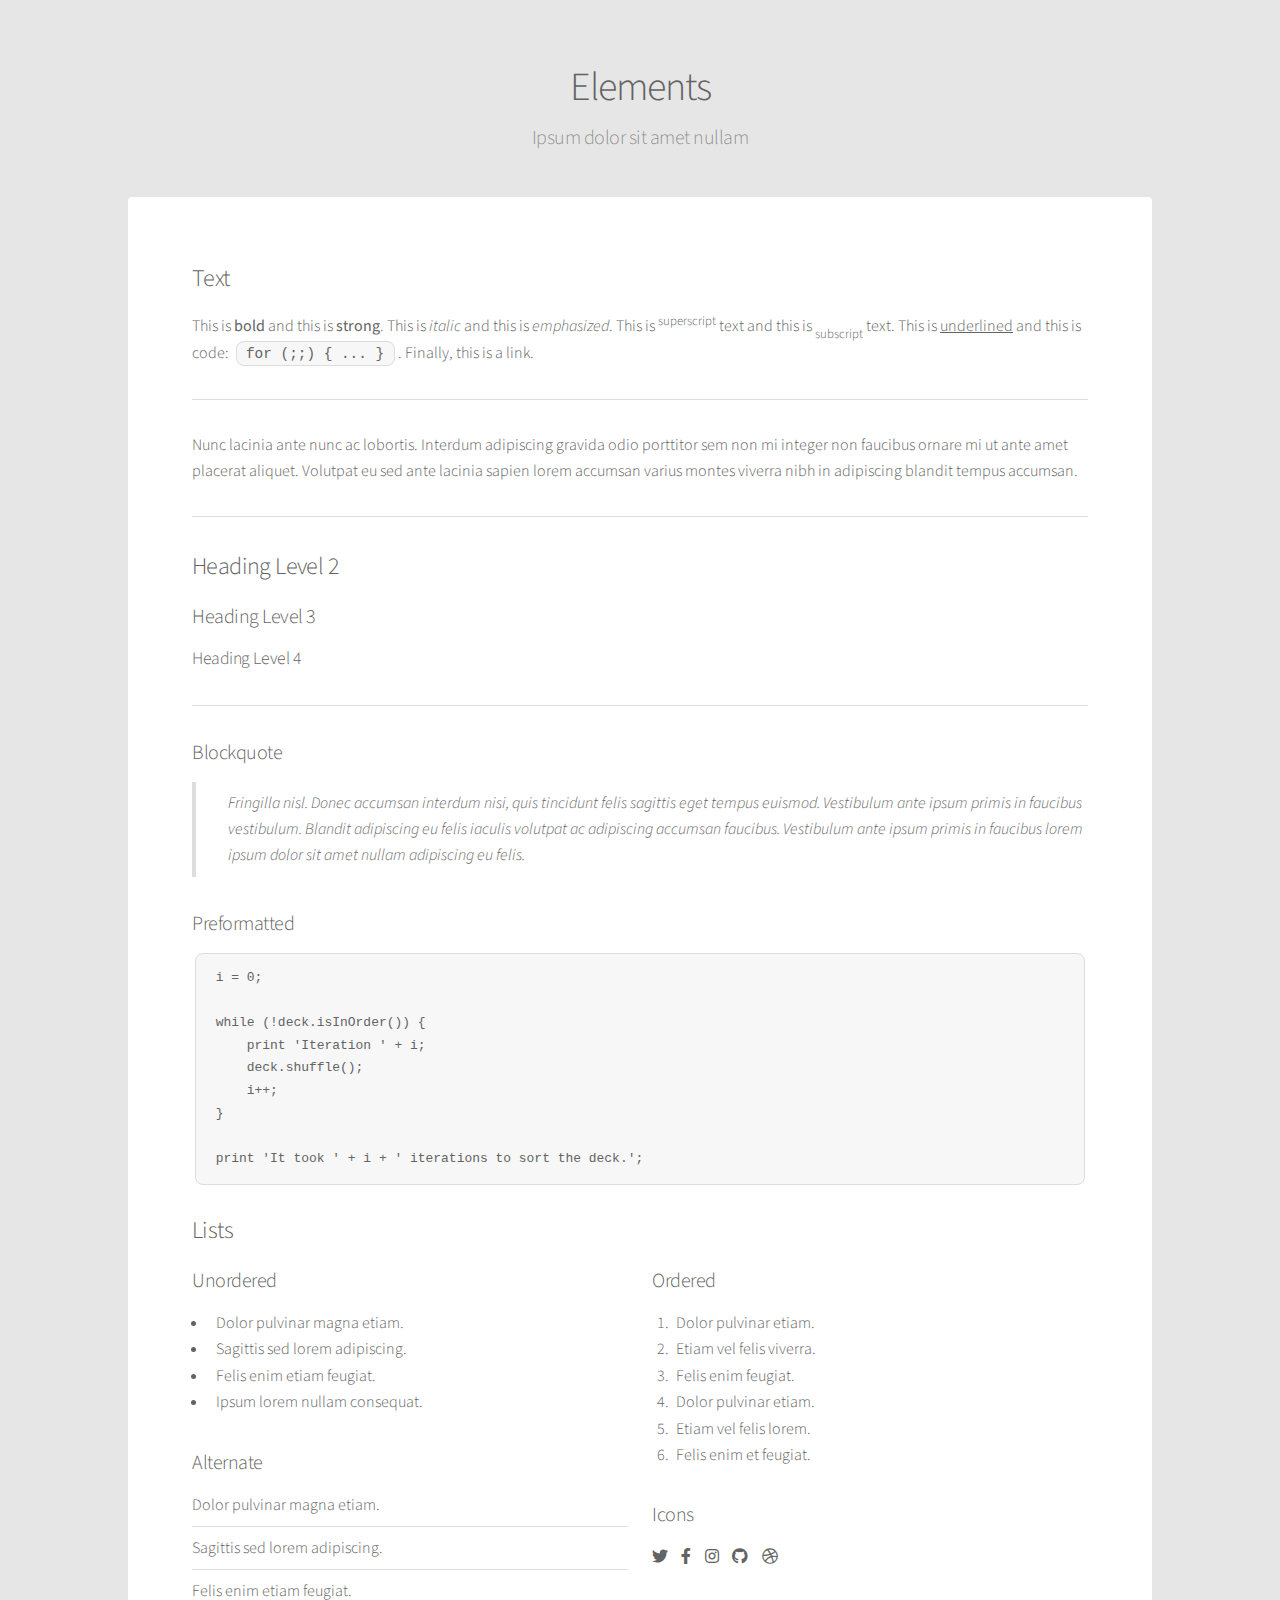
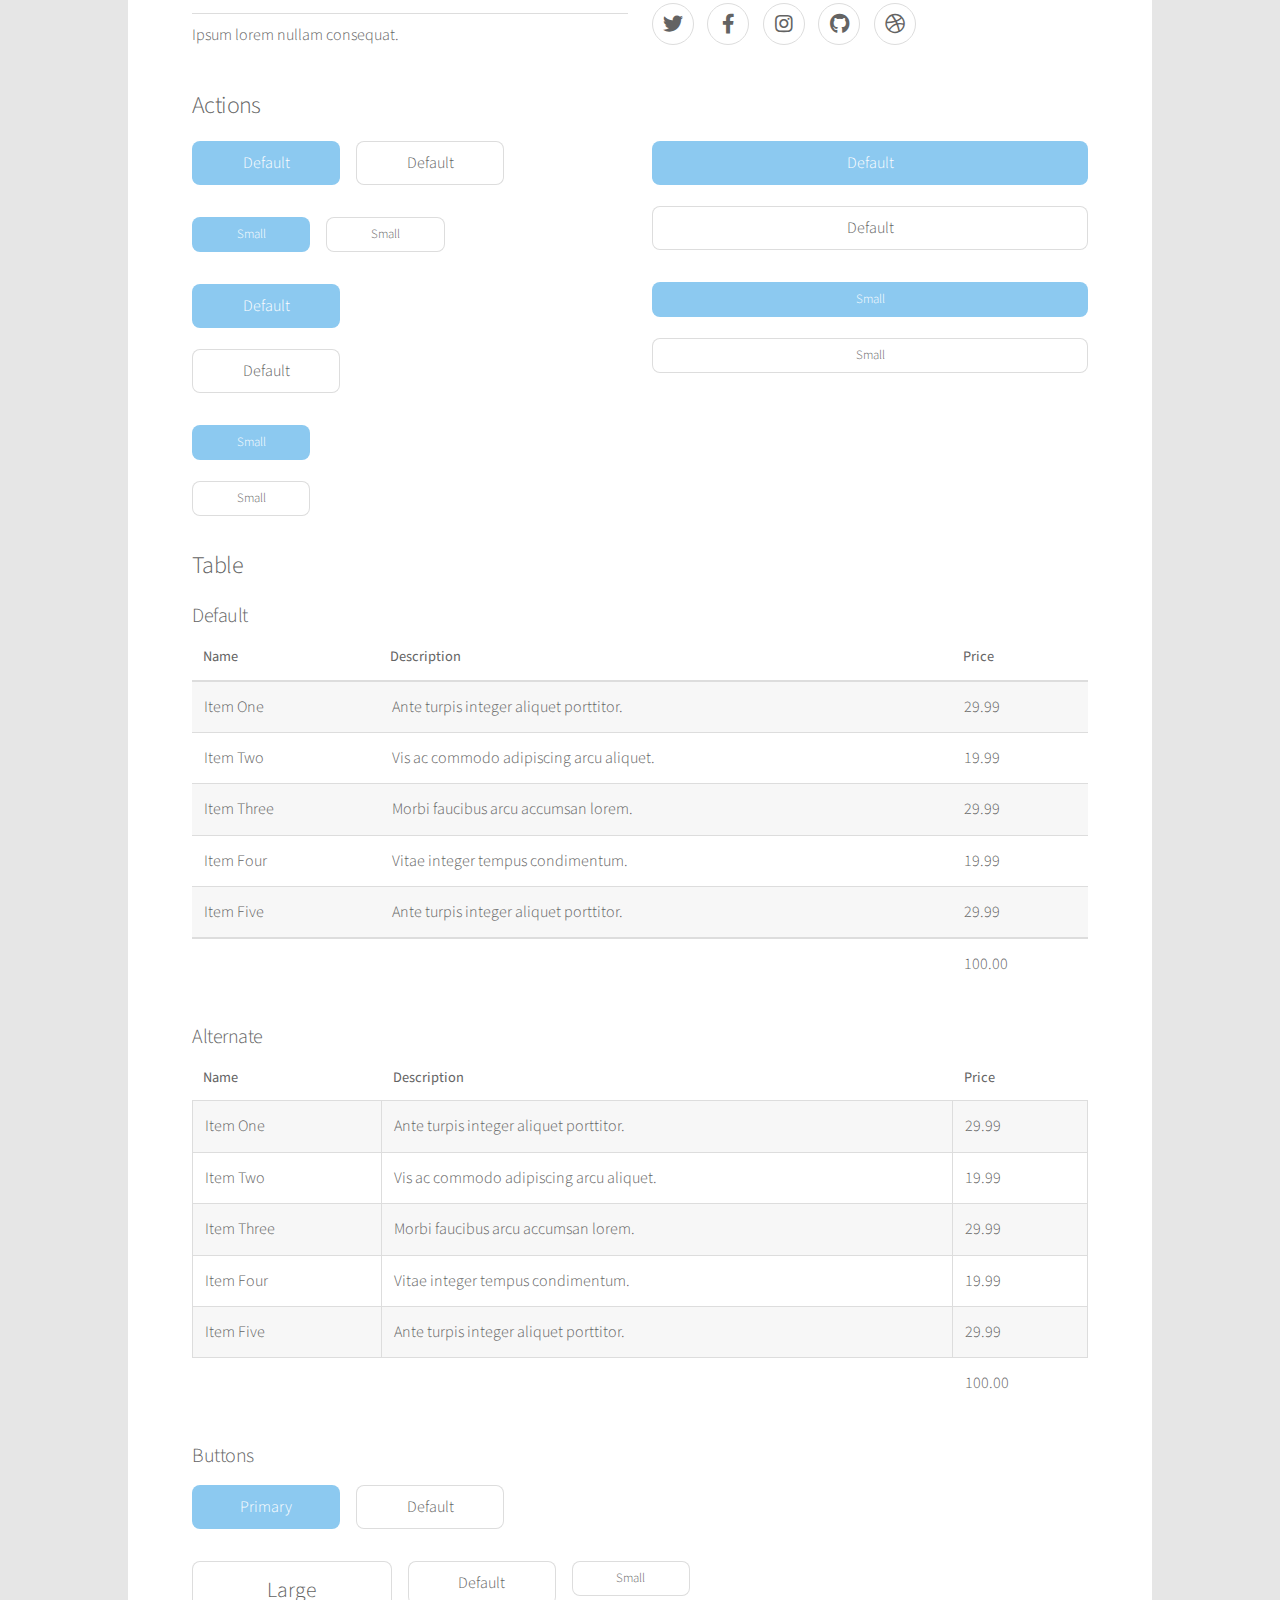
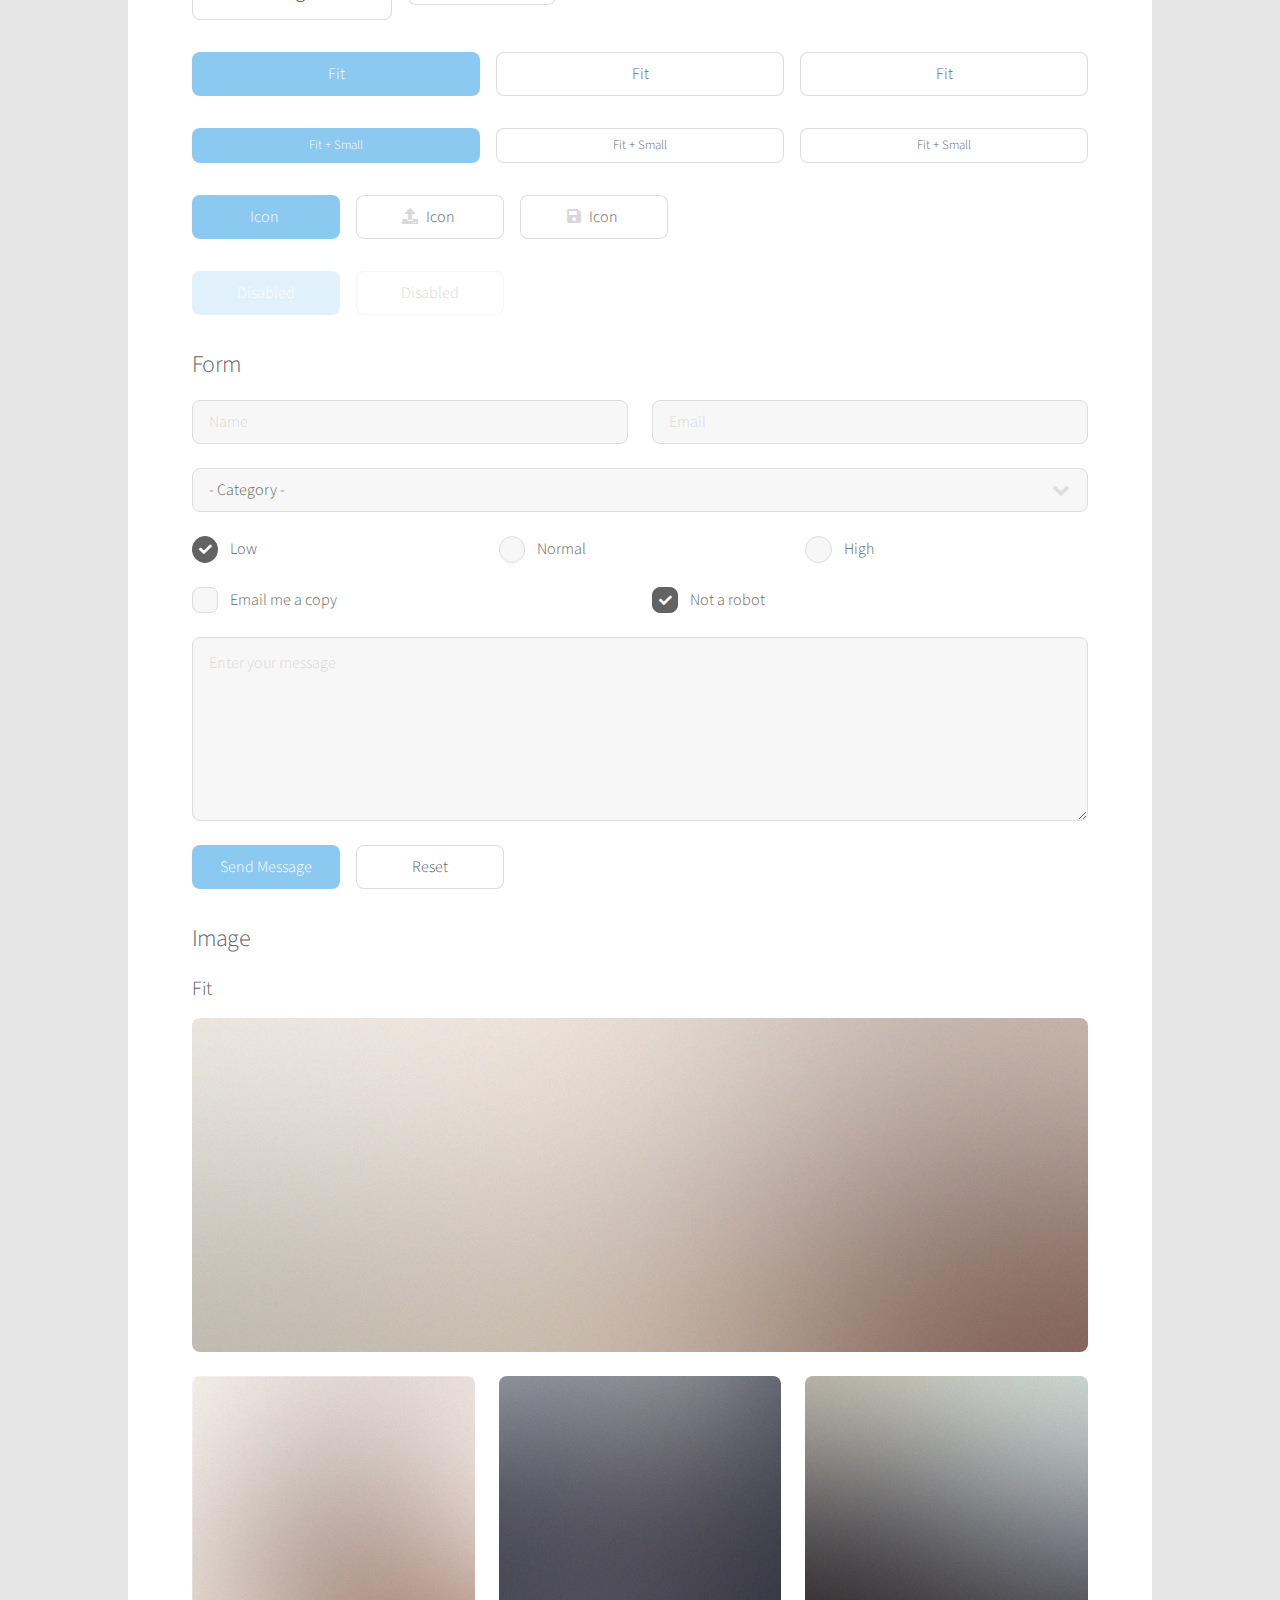
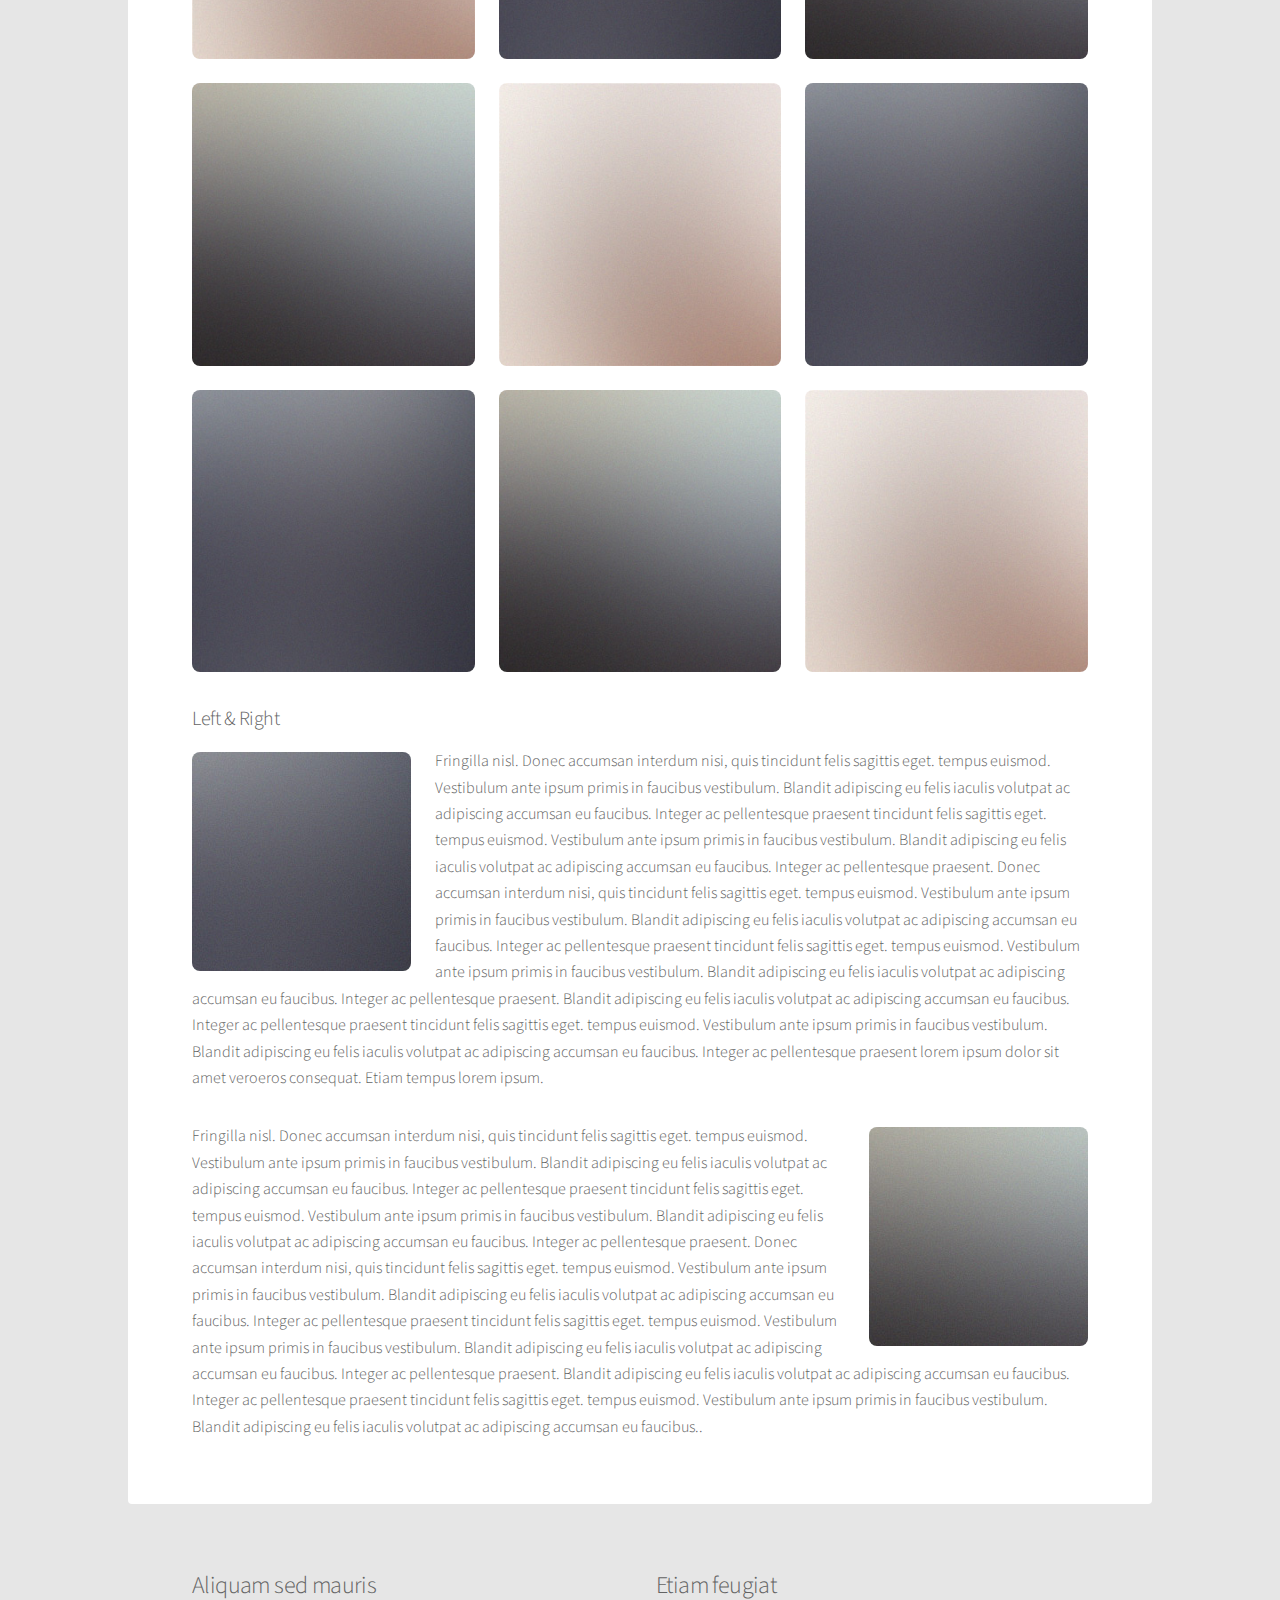
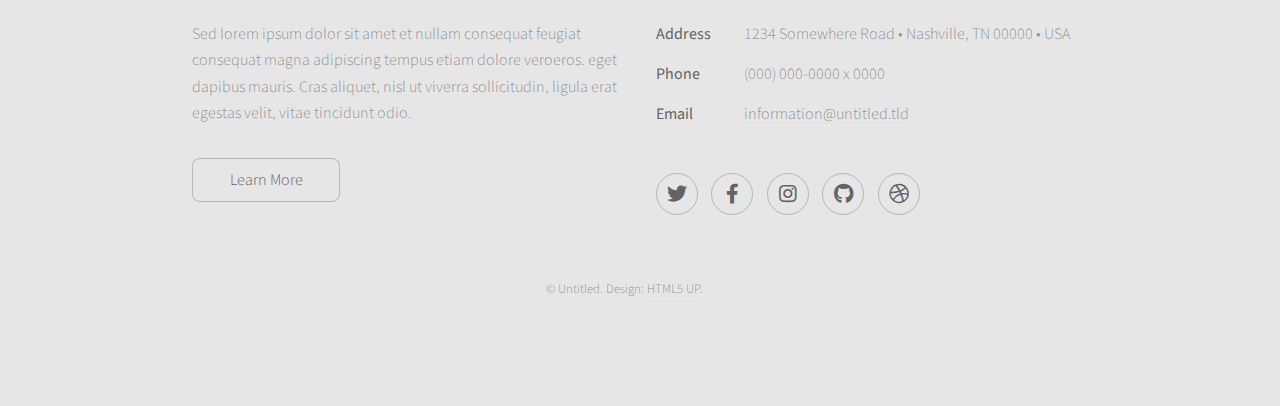
<file: elements.html>
<!DOCTYPE HTML>
<!--
	Stellar by HTML5 UP
	html5up.net | @ajlkn
	Free for personal and commercial use under the CCA 3.0 license (html5up.net/license)
-->
<html>
	<head>
		<title>Elements - Stellar by HTML5 UP</title>
		<meta charset="utf-8" />
		<meta name="viewport" content="width=device-width, initial-scale=1, user-scalable=no" />
		<link rel="stylesheet" href="assets/css/main.css" />
		<noscript><link rel="stylesheet" href="assets/css/noscript.css" /></noscript>
	</head>
	<body class="is-preload">

		<!-- Wrapper -->
			<div id="wrapper">

				<!-- Header -->
					<header id="header">
						<h1>Elements</h1>
						<p>Ipsum dolor sit amet nullam</p>
					</header>

				<!-- Main -->
					<div id="main">

						<!-- Content -->
							<section id="content" class="main">

								<!-- Text -->
									<section>
										<h2>Text</h2>
										<p>This is <b>bold</b> and this is <strong>strong</strong>. This is <i>italic</i> and this is <em>emphasized</em>.
										This is <sup>superscript</sup> text and this is <sub>subscript</sub> text.
										This is <u>underlined</u> and this is code: <code>for (;;) { ... }</code>. Finally, <a href="#">this is a link</a>.</p>
										<hr />
										<p>Nunc lacinia ante nunc ac lobortis. Interdum adipiscing gravida odio porttitor sem non mi integer non faucibus ornare mi ut ante amet placerat aliquet. Volutpat eu sed ante lacinia sapien lorem accumsan varius montes viverra nibh in adipiscing blandit tempus accumsan.</p>
										<hr />
										<h2>Heading Level 2</h2>
										<h3>Heading Level 3</h3>
										<h4>Heading Level 4</h4>
										<hr />
										<h3>Blockquote</h3>
										<blockquote>Fringilla nisl. Donec accumsan interdum nisi, quis tincidunt felis sagittis eget tempus euismod. Vestibulum ante ipsum primis in faucibus vestibulum. Blandit adipiscing eu felis iaculis volutpat ac adipiscing accumsan faucibus. Vestibulum ante ipsum primis in faucibus lorem ipsum dolor sit amet nullam adipiscing eu felis.</blockquote>
										<h3>Preformatted</h3>
										<pre><code>i = 0;

while (!deck.isInOrder()) {
    print 'Iteration ' + i;
    deck.shuffle();
    i++;
}

print 'It took ' + i + ' iterations to sort the deck.';</code></pre>
									</section>

								<!-- Lists -->
									<section>
										<h2>Lists</h2>
										<div class="row">
											<div class="col-6 col-12-medium">
												<h3>Unordered</h3>
												<ul>
													<li>Dolor pulvinar magna etiam.</li>
													<li>Sagittis sed lorem adipiscing.</li>
													<li>Felis enim etiam feugiat.</li>
													<li>Ipsum lorem nullam consequat.</li>
												</ul>
												<h3>Alternate</h3>
												<ul class="alt">
													<li>Dolor pulvinar magna etiam.</li>
													<li>Sagittis sed lorem adipiscing.</li>
													<li>Felis enim etiam feugiat.</li>
													<li>Ipsum lorem nullam consequat.</li>
												</ul>
											</div>
											<div class="col-6 col-12-medium">
												<h3>Ordered</h3>
												<ol>
													<li>Dolor pulvinar etiam.</li>
													<li>Etiam vel felis viverra.</li>
													<li>Felis enim feugiat.</li>
													<li>Dolor pulvinar etiam.</li>
													<li>Etiam vel felis lorem.</li>
													<li>Felis enim et feugiat.</li>
												</ol>
												<h3>Icons</h3>
												<ul class="icons">
													<li><a href="#" class="icon brands fa-twitter"><span class="label">Twitter</span></a></li>
													<li><a href="#" class="icon brands fa-facebook-f"><span class="label">Facebook</span></a></li>
													<li><a href="#" class="icon brands fa-instagram"><span class="label">Instagram</span></a></li>
													<li><a href="#" class="icon brands fa-github"><span class="label">GitHub</span></a></li>
													<li><a href="#" class="icon brands fa-dribbble"><span class="label">Dribbble</span></a></li>
												</ul>
												<ul class="icons">
													<li><a href="#" class="icon brands alt fa-twitter"><span class="label">Twitter</span></a></li>
													<li><a href="#" class="icon brands alt fa-facebook-f"><span class="label">Facebook</span></a></li>
													<li><a href="#" class="icon brands alt fa-instagram"><span class="label">Instagram</span></a></li>
													<li><a href="#" class="icon brands alt fa-github"><span class="label">GitHub</span></a></li>
													<li><a href="#" class="icon brands alt fa-dribbble"><span class="label">Dribbble</span></a></li>
												</ul>
											</div>
										</div>
										<h2>Actions</h2>
										<div class="row">
											<div class="col-6 col-12-medium">
												<ul class="actions">
													<li><a href="#" class="button primary">Default</a></li>
													<li><a href="#" class="button">Default</a></li>
												</ul>
												<ul class="actions small">
													<li><a href="#" class="button primary small">Small</a></li>
													<li><a href="#" class="button small">Small</a></li>
												</ul>
												<ul class="actions stacked">
													<li><a href="#" class="button primary">Default</a></li>
													<li><a href="#" class="button">Default</a></li>
												</ul>
												<ul class="actions stacked">
													<li><a href="#" class="button primary small">Small</a></li>
													<li><a href="#" class="button small">Small</a></li>
												</ul>
											</div>
											<div class="col-6 col-12-medium">
												<ul class="actions stacked">
													<li><a href="#" class="button primary fit">Default</a></li>
													<li><a href="#" class="button fit">Default</a></li>
												</ul>
												<ul class="actions stacked">
													<li><a href="#" class="button primary small fit">Small</a></li>
													<li><a href="#" class="button small fit">Small</a></li>
												</ul>
											</div>
										</div>
									</section>

								<!-- Table -->
									<section>
										<h2>Table</h2>
										<h3>Default</h3>
										<div class="table-wrapper">
											<table>
												<thead>
													<tr>
														<th>Name</th>
														<th>Description</th>
														<th>Price</th>
													</tr>
												</thead>
												<tbody>
													<tr>
														<td>Item One</td>
														<td>Ante turpis integer aliquet porttitor.</td>
														<td>29.99</td>
													</tr>
													<tr>
														<td>Item Two</td>
														<td>Vis ac commodo adipiscing arcu aliquet.</td>
														<td>19.99</td>
													</tr>
													<tr>
														<td>Item Three</td>
														<td> Morbi faucibus arcu accumsan lorem.</td>
														<td>29.99</td>
													</tr>
													<tr>
														<td>Item Four</td>
														<td>Vitae integer tempus condimentum.</td>
														<td>19.99</td>
													</tr>
													<tr>
														<td>Item Five</td>
														<td>Ante turpis integer aliquet porttitor.</td>
														<td>29.99</td>
													</tr>
												</tbody>
												<tfoot>
													<tr>
														<td colspan="2"></td>
														<td>100.00</td>
													</tr>
												</tfoot>
											</table>
										</div>

										<h3>Alternate</h3>
										<div class="table-wrapper">
											<table class="alt">
												<thead>
													<tr>
														<th>Name</th>
														<th>Description</th>
														<th>Price</th>
													</tr>
												</thead>
												<tbody>
													<tr>
														<td>Item One</td>
														<td>Ante turpis integer aliquet porttitor.</td>
														<td>29.99</td>
													</tr>
													<tr>
														<td>Item Two</td>
														<td>Vis ac commodo adipiscing arcu aliquet.</td>
														<td>19.99</td>
													</tr>
													<tr>
														<td>Item Three</td>
														<td> Morbi faucibus arcu accumsan lorem.</td>
														<td>29.99</td>
													</tr>
													<tr>
														<td>Item Four</td>
														<td>Vitae integer tempus condimentum.</td>
														<td>19.99</td>
													</tr>
													<tr>
														<td>Item Five</td>
														<td>Ante turpis integer aliquet porttitor.</td>
														<td>29.99</td>
													</tr>
												</tbody>
												<tfoot>
													<tr>
														<td colspan="2"></td>
														<td>100.00</td>
													</tr>
												</tfoot>
											</table>
										</div>
									</section>

								<!-- Buttons -->
									<section>
										<h3>Buttons</h3>
										<ul class="actions">
											<li><a href="#" class="button primary">Primary</a></li>
											<li><a href="#" class="button">Default</a></li>
										</ul>
										<ul class="actions">
											<li><a href="#" class="button large">Large</a></li>
											<li><a href="#" class="button">Default</a></li>
											<li><a href="#" class="button small">Small</a></li>
										</ul>
										<ul class="actions fit">
											<li><a href="#" class="button primary fit">Fit</a></li>
											<li><a href="#" class="button fit">Fit</a></li>
											<li><a href="#" class="button fit">Fit</a></li>
										</ul>
										<ul class="actions fit small">
											<li><a href="#" class="button primary fit small">Fit + Small</a></li>
											<li><a href="#" class="button fit small">Fit + Small</a></li>
											<li><a href="#" class="button fit small">Fit + Small</a></li>
										</ul>
										<ul class="actions">
											<li><a href="#" class="button primary icon solidfa-download">Icon</a></li>
											<li><a href="#" class="button icon solid fa-upload">Icon</a></li>
											<li><a href="#" class="button icon solid fa-save">Icon</a></li>
										</ul>
										<ul class="actions">
											<li><span class="button primary disabled">Disabled</span></li>
											<li><span class="button disabled">Disabled</span></li>
										</ul>
									</section>

								<!-- Form -->
									<section>
										<h2>Form</h2>
										<form method="post" action="#">
											<div class="row gtr-uniform">
												<div class="col-6 col-12-xsmall">
													<input type="text" name="demo-name" id="demo-name" value="" placeholder="Name" />
												</div>
												<div class="col-6 col-12-xsmall">
													<input type="email" name="demo-email" id="demo-email" value="" placeholder="Email" />
												</div>
												<div class="col-12">
													<select name="demo-category" id="demo-category">
														<option value="">- Category -</option>
														<option value="1">Manufacturing</option>
														<option value="1">Shipping</option>
														<option value="1">Administration</option>
														<option value="1">Human Resources</option>
													</select>
												</div>
												<div class="col-4 col-12-small">
													<input type="radio" id="demo-priority-low" name="demo-priority" checked>
													<label for="demo-priority-low">Low</label>
												</div>
												<div class="col-4 col-12-small">
													<input type="radio" id="demo-priority-normal" name="demo-priority">
													<label for="demo-priority-normal">Normal</label>
												</div>
												<div class="col-4 col-12-small">
													<input type="radio" id="demo-priority-high" name="demo-priority">
													<label for="demo-priority-high">High</label>
												</div>
												<div class="col-6 col-12-small">
													<input type="checkbox" id="demo-copy" name="demo-copy">
													<label for="demo-copy">Email me a copy</label>
												</div>
												<div class="col-6 col-12-small">
													<input type="checkbox" id="demo-human" name="demo-human" checked>
													<label for="demo-human">Not a robot</label>
												</div>
												<div class="col-12">
													<textarea name="demo-message" id="demo-message" placeholder="Enter your message" rows="6"></textarea>
												</div>
												<div class="col-12">
													<ul class="actions">
														<li><input type="submit" value="Send Message" class="primary" /></li>
														<li><input type="reset" value="Reset" /></li>
													</ul>
												</div>
											</div>
										</form>
									</section>

								<!-- Image -->
									<section>
										<h2>Image</h2>
										<h3>Fit</h3>
										<div class="box alt">
											<div class="row gtr-uniform">
												<div class="col-12"><span class="image fit"><img src="images/pic04.jpg" alt="" /></span></div>
												<div class="col-4"><span class="image fit"><img src="images/pic01.jpg" alt="" /></span></div>
												<div class="col-4"><span class="image fit"><img src="images/pic02.jpg" alt="" /></span></div>
												<div class="col-4"><span class="image fit"><img src="images/pic03.jpg" alt="" /></span></div>
												<div class="col-4"><span class="image fit"><img src="images/pic03.jpg" alt="" /></span></div>
												<div class="col-4"><span class="image fit"><img src="images/pic01.jpg" alt="" /></span></div>
												<div class="col-4"><span class="image fit"><img src="images/pic02.jpg" alt="" /></span></div>
												<div class="col-4"><span class="image fit"><img src="images/pic02.jpg" alt="" /></span></div>
												<div class="col-4"><span class="image fit"><img src="images/pic03.jpg" alt="" /></span></div>
												<div class="col-4"><span class="image fit"><img src="images/pic01.jpg" alt="" /></span></div>
											</div>
										</div>
										<h3>Left &amp; Right</h3>
										<p><span class="image left"><img src="images/pic05.jpg" alt="" /></span>Fringilla nisl. Donec accumsan interdum nisi, quis tincidunt felis sagittis eget. tempus euismod. Vestibulum ante ipsum primis in faucibus vestibulum. Blandit adipiscing eu felis iaculis volutpat ac adipiscing accumsan eu faucibus. Integer ac pellentesque praesent tincidunt felis sagittis eget. tempus euismod. Vestibulum ante ipsum primis in faucibus vestibulum. Blandit adipiscing eu felis iaculis volutpat ac adipiscing accumsan eu faucibus. Integer ac pellentesque praesent. Donec accumsan interdum nisi, quis tincidunt felis sagittis eget. tempus euismod. Vestibulum ante ipsum primis in faucibus vestibulum. Blandit adipiscing eu felis iaculis volutpat ac adipiscing accumsan eu faucibus. Integer ac pellentesque praesent tincidunt felis sagittis eget. tempus euismod. Vestibulum ante ipsum primis in faucibus vestibulum. Blandit adipiscing eu felis iaculis volutpat ac adipiscing accumsan eu faucibus. Integer ac pellentesque praesent. Blandit adipiscing eu felis iaculis volutpat ac adipiscing accumsan eu faucibus. Integer ac pellentesque praesent tincidunt felis sagittis eget. tempus euismod. Vestibulum ante ipsum primis in faucibus vestibulum. Blandit adipiscing eu felis iaculis volutpat ac adipiscing accumsan eu faucibus. Integer ac pellentesque praesent lorem ipsum dolor sit amet veroeros consequat. Etiam tempus lorem ipsum.</p>
										<p><span class="image right"><img src="images/pic06.jpg" alt="" /></span>Fringilla nisl. Donec accumsan interdum nisi, quis tincidunt felis sagittis eget. tempus euismod. Vestibulum ante ipsum primis in faucibus vestibulum. Blandit adipiscing eu felis iaculis volutpat ac adipiscing accumsan eu faucibus. Integer ac pellentesque praesent tincidunt felis sagittis eget. tempus euismod. Vestibulum ante ipsum primis in faucibus vestibulum. Blandit adipiscing eu felis iaculis volutpat ac adipiscing accumsan eu faucibus. Integer ac pellentesque praesent. Donec accumsan interdum nisi, quis tincidunt felis sagittis eget. tempus euismod. Vestibulum ante ipsum primis in faucibus vestibulum. Blandit adipiscing eu felis iaculis volutpat ac adipiscing accumsan eu faucibus. Integer ac pellentesque praesent tincidunt felis sagittis eget. tempus euismod. Vestibulum ante ipsum primis in faucibus vestibulum. Blandit adipiscing eu felis iaculis volutpat ac adipiscing accumsan eu faucibus. Integer ac pellentesque praesent. Blandit adipiscing eu felis iaculis volutpat ac adipiscing accumsan eu faucibus. Integer ac pellentesque praesent tincidunt felis sagittis eget. tempus euismod. Vestibulum ante ipsum primis in faucibus vestibulum. Blandit adipiscing eu felis iaculis volutpat ac adipiscing accumsan eu faucibus..</p>
									</section>

							</section>

					</div>

				<!-- Footer -->
					<footer id="footer">
						<section>
							<h2>Aliquam sed mauris</h2>
							<p>Sed lorem ipsum dolor sit amet et nullam consequat feugiat consequat magna adipiscing tempus etiam dolore veroeros. eget dapibus mauris. Cras aliquet, nisl ut viverra sollicitudin, ligula erat egestas velit, vitae tincidunt odio.</p>
							<ul class="actions">
								<li><a href="#" class="button">Learn More</a></li>
							</ul>
						</section>
						<section>
							<h2>Etiam feugiat</h2>
							<dl class="alt">
								<dt>Address</dt>
								<dd>1234 Somewhere Road &bull; Nashville, TN 00000 &bull; USA</dd>
								<dt>Phone</dt>
								<dd>(000) 000-0000 x 0000</dd>
								<dt>Email</dt>
								<dd><a href="#">information@untitled.tld</a></dd>
							</dl>
							<ul class="icons">
								<li><a href="#" class="icon brands fa-twitter alt"><span class="label">Twitter</span></a></li>
								<li><a href="#" class="icon brands fa-facebook-f alt"><span class="label">Facebook</span></a></li>
								<li><a href="#" class="icon brands fa-instagram alt"><span class="label">Instagram</span></a></li>
								<li><a href="#" class="icon brands fa-github alt"><span class="label">GitHub</span></a></li>
								<li><a href="#" class="icon brands fa-dribbble alt"><span class="label">Dribbble</span></a></li>
							</ul>
						</section>
						<p class="copyright">&copy; Untitled. Design: <a href="https://html5up.net">HTML5 UP</a>.</p>
					</footer>

			</div>

		<!-- Scripts -->
			<script src="assets/js/jquery.min.js"></script>
			<script src="assets/js/jquery.scrollex.min.js"></script>
			<script src="assets/js/jquery.scrolly.min.js"></script>
			<script src="assets/js/browser.min.js"></script>
			<script src="assets/js/breakpoints.min.js"></script>
			<script src="assets/js/util.js"></script>
			<script src="assets/js/main.js"></script>

	</body>
</html>
</file>
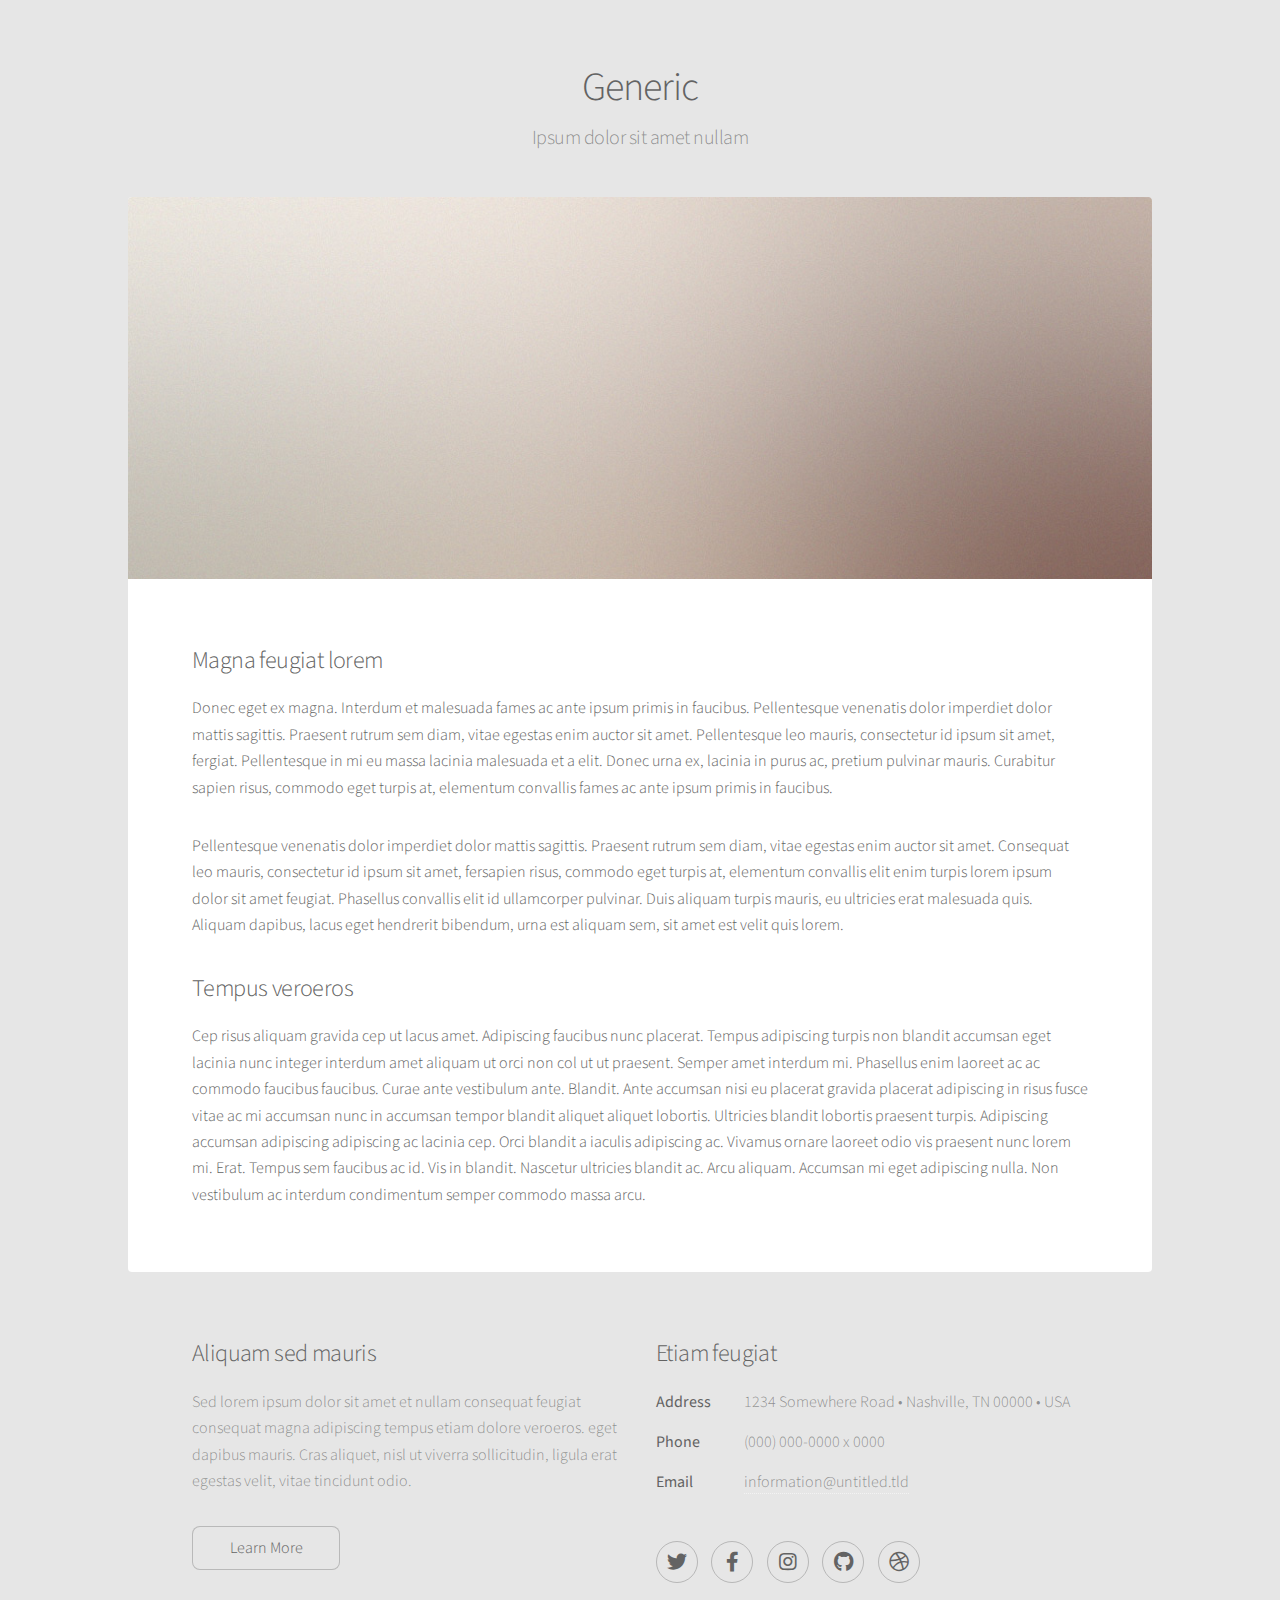
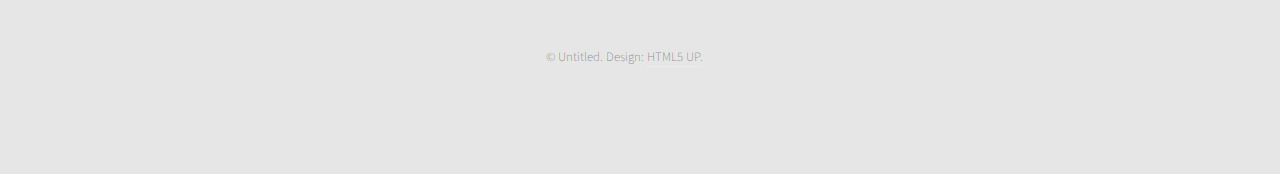
<file: generic.html>
<!DOCTYPE HTML>
<!--
	Stellar by HTML5 UP
	html5up.net | @ajlkn
	Free for personal and commercial use under the CCA 3.0 license (html5up.net/license)
-->
<html>
	<head>
		<title>Generic - Stellar by HTML5 UP</title>
		<meta charset="utf-8" />
		<meta name="viewport" content="width=device-width, initial-scale=1, user-scalable=no" />
		<link rel="stylesheet" href="assets/css/main.css" />
		<noscript><link rel="stylesheet" href="assets/css/noscript.css" /></noscript>
	</head>
	<body class="is-preload">

		<!-- Wrapper -->
			<div id="wrapper">

				<!-- Header -->
					<header id="header">
						<h1>Generic</h1>
						<p>Ipsum dolor sit amet nullam</p>
					</header>

				<!-- Main -->
					<div id="main">

						<!-- Content -->
							<section id="content" class="main">
								<span class="image main"><img src="images/pic04.jpg" alt="" /></span>
								<h2>Magna feugiat lorem</h2>
								<p>Donec eget ex magna. Interdum et malesuada fames ac ante ipsum primis in faucibus. Pellentesque venenatis dolor imperdiet dolor mattis sagittis. Praesent rutrum sem diam, vitae egestas enim auctor sit amet. Pellentesque leo mauris, consectetur id ipsum sit amet, fergiat. Pellentesque in mi eu massa lacinia malesuada et a elit. Donec urna ex, lacinia in purus ac, pretium pulvinar mauris. Curabitur sapien risus, commodo eget turpis at, elementum convallis fames ac ante ipsum primis in faucibus.</p>
								<p>Pellentesque venenatis dolor imperdiet dolor mattis sagittis. Praesent rutrum sem diam, vitae egestas enim auctor sit amet. Consequat leo mauris, consectetur id ipsum sit amet, fersapien risus, commodo eget turpis at, elementum convallis elit enim turpis lorem ipsum dolor sit amet feugiat. Phasellus convallis elit id ullamcorper pulvinar. Duis aliquam turpis mauris, eu ultricies erat malesuada quis. Aliquam dapibus, lacus eget hendrerit bibendum, urna est aliquam sem, sit amet est velit quis lorem.</p>
								<h2>Tempus veroeros</h2>
								<p>Cep risus aliquam gravida cep ut lacus amet. Adipiscing faucibus nunc placerat. Tempus adipiscing turpis non blandit accumsan eget lacinia nunc integer interdum amet aliquam ut orci non col ut ut praesent. Semper amet interdum mi. Phasellus enim laoreet ac ac commodo faucibus faucibus. Curae ante vestibulum ante. Blandit. Ante accumsan nisi eu placerat gravida placerat adipiscing in risus fusce vitae ac mi accumsan nunc in accumsan tempor blandit aliquet aliquet lobortis. Ultricies blandit lobortis praesent turpis. Adipiscing accumsan adipiscing adipiscing ac lacinia cep. Orci blandit a iaculis adipiscing ac. Vivamus ornare laoreet odio vis praesent nunc lorem mi. Erat. Tempus sem faucibus ac id. Vis in blandit. Nascetur ultricies blandit ac. Arcu aliquam. Accumsan mi eget adipiscing nulla. Non vestibulum ac interdum condimentum semper commodo massa arcu.</p>
							</section>

					</div>

				<!-- Footer -->
					<footer id="footer">
						<section>
							<h2>Aliquam sed mauris</h2>
							<p>Sed lorem ipsum dolor sit amet et nullam consequat feugiat consequat magna adipiscing tempus etiam dolore veroeros. eget dapibus mauris. Cras aliquet, nisl ut viverra sollicitudin, ligula erat egestas velit, vitae tincidunt odio.</p>
							<ul class="actions">
								<li><a href="#" class="button">Learn More</a></li>
							</ul>
						</section>
						<section>
							<h2>Etiam feugiat</h2>
							<dl class="alt">
								<dt>Address</dt>
								<dd>1234 Somewhere Road &bull; Nashville, TN 00000 &bull; USA</dd>
								<dt>Phone</dt>
								<dd>(000) 000-0000 x 0000</dd>
								<dt>Email</dt>
								<dd><a href="#">information@untitled.tld</a></dd>
							</dl>
							<ul class="icons">
								<li><a href="#" class="icon brands fa-twitter alt"><span class="label">Twitter</span></a></li>
								<li><a href="#" class="icon brands fa-facebook-f alt"><span class="label">Facebook</span></a></li>
								<li><a href="#" class="icon brands fa-instagram alt"><span class="label">Instagram</span></a></li>
								<li><a href="#" class="icon brands fa-github alt"><span class="label">GitHub</span></a></li>
								<li><a href="#" class="icon brands fa-dribbble alt"><span class="label">Dribbble</span></a></li>
							</ul>
						</section>
						<p class="copyright">&copy; Untitled. Design: <a href="https://html5up.net">HTML5 UP</a>.</p>
					</footer>

			</div>

		<!-- Scripts -->
			<script src="assets/js/jquery.min.js"></script>
			<script src="assets/js/jquery.scrollex.min.js"></script>
			<script src="assets/js/jquery.scrolly.min.js"></script>
			<script src="assets/js/browser.min.js"></script>
			<script src="assets/js/breakpoints.min.js"></script>
			<script src="assets/js/util.js"></script>
			<script src="assets/js/main.js"></script>

	</body>
</html>
</file>
<file: assets/css/noscript.css>
/*
	Stellar by HTML5 UP
	html5up.net | @ajlkn
	Free for personal and commercial use under the CCA 3.0 license (html5up.net/license)
*/

/* Header */

	body.is-preload #header.alt > * {
		opacity: 1;
	}

	body.is-preload #header.alt .logo {
		-moz-transform: none;
		-webkit-transform: none;
		-ms-transform: none;
		transform: none;
	}
</file>
<file: assets/css/main.css>
@import url(fontawesome-all.min.css);
@import 'https://fonts.googleapis.com/css?family=Source+Sans+Pro:300,400';

/*
	Stellar by HTML5 UP
	html5up.net | @ajlkn
	Free for personal and commercial use under the CCA 3.0 license (html5up.net/license)
*/
	

html, body, div, span, applet, object,
iframe, h1, h2, h3, h4, h5, h6, p, blockquote,
pre, a, abbr, acronym, address, big, cite,
code, del, dfn, em, img, ins, kbd, q, s, samp,
small, strike, strong, sub, sup, tt, var, b,
u, i, center, dl, dt, dd, ol, ul, li, fieldset,
form, label, legend, table, caption, tbody,
tfoot, thead, tr, th, td, article, aside,
canvas, details, embed, figure, figcaption,
footer, header, hgroup, menu, nav, output, ruby,
section, summary, time, mark, audio, video {
	margin: 0;
	padding: 0;
	border: 0;
	font-size: 100%;
	font: inherit;
	vertical-align: baseline;}

article, aside, details, figcaption, figure,
footer, header, hgroup, menu, nav, section {
	display: block;}
	



body {
	line-height: 1;
}

ol, ul {
	list-style: none;
}

blockquote, q {
	quotes: none;
}

	blockquote:before, blockquote:after, q:before, q:after {
		content: '';
		content: none;
	}

table {
	border-collapse: collapse;
	border-spacing: 0;
}

body {
	-webkit-text-size-adjust: none;
}

mark {
	background-color: transparent;
	color: inherit;
}

input::-moz-focus-inner {
	border: 0;
	padding: 0;
}

input, select, textarea {
	-moz-appearance: none;
	-webkit-appearance: none;
	-ms-appearance: none;
	appearance: none;
}

/* Basic */

	@-ms-viewport {
		width: device-width;
	}

	body {
		-ms-overflow-style: scrollbar;
	}

	@media screen and (max-width: 480px) {

		html, body {
			min-width: 320px;
		}

	}

	html {
		box-sizing: border-box;
	}

	*, *:before, *:after {
		box-sizing: inherit;
	}
	
	body {
		background-color: #dee0e3;
		
	}

		body.is-preload *, body.is-preload *:before, body.is-preload *:after {
			-moz-animation: none !important;
			-webkit-animation: none !important;
			-ms-animation: none !important;
			animation: none !important;
			-moz-transition: none !important;
			-webkit-transition: none !important;
			-ms-transition: none !important;
			transition: none !important;
		}

/* Type */

	body {
		background-color: #e6e6e6;
		color: rgba(95, 95, 95, 0.65);
	}

	body, input, select, textarea {
		font-family: "Source Sans Pro", Helvetica, sans-serif;
		font-size: 17pt;
		font-weight: 300;
		line-height: 1.65;
	}

		@media screen and (max-width: 1680px) {

			body, input, select, textarea {
				font-size: 14pt;
			}

		}

		@media screen and (max-width: 1280px) {

			body, input, select, textarea {
				font-size: 12pt;
			}

		}

		@media screen and (max-width: 360px) {

			body, input, select, textarea {
				font-size: 11pt;
			}

		}

	a {
		-moz-transition: color 0.2s ease-in-out, background-color 0.2s ease-in-out, border-bottom-color 0.2s ease-in-out;
		-webkit-transition: color 0.2s ease-in-out, background-color 0.2s ease-in-out, border-bottom-color 0.2s ease-in-out;
		-ms-transition: color 0.2s ease-in-out, background-color 0.2s ease-in-out, border-bottom-color 0.2s ease-in-out;
		transition: color 0.2s ease-in-out, background-color 0.2s ease-in-out, border-bottom-color 0.2s ease-in-out;
		border-bottom: dotted 1px rgba(255, 255, 255, 0.5);
		text-decoration: none;
		color: inherit;
	}

		a:hover {
			border-bottom-color: transparent;
		}

	strong, b {
		color: #636363;
		font-weight: 400;
	}

	em, i {
		font-style: italic;
	}

	p {
		margin: 0 0 2em 0;
	}

		p.content {
			-moz-columns: 20em 2;
			-webkit-columns: 20em 2;
			-ms-columns: 20em 2;
			columns: 20em 2;
			-moz-column-gap: 2em;
			-webkit-column-gap: 2em;
			-ms-column-gap: 2em;
			column-gap: 2em;
			text-align: justify;
		}

	h1, h2, h3, h4, h5, h6 {
		font-weight: 300;
		line-height: 1.5;
		margin: 0 0 0.7em 0;
		letter-spacing: -0.025em;
	}

		h1 a, h2 a, h3 a, h4 a, h5 a, h6 a {
			color: inherit;
			text-decoration: none;
		}

	h1 {
		font-size: 2.5em;
		line-height: 1.2;
	}

	h2 {
		font-size: 1.5em;
	}

	h3 {
		font-size: 1.25em;
	}

	h4 {
		font-size: 1.1em;
	}

	h5 {
		font-size: 0.9em;
	}

	h6 {
		font-size: 0.7em;
	}

	@media screen and (max-width: 736px) {

		h1 {
			font-size: 2em;
		}

	}

	sub {
		font-size: 0.8em;
		position: relative;
		top: 0.5em;
	}

	sup {
		font-size: 0.8em;
		position: relative;
		top: -0.5em;
	}

	blockquote {
		border-left: solid 4px;
		font-style: italic;
		margin: 0 0 2em 0;
		padding: 0.5em 0 0.5em 2em;
	}

	code {
		border-radius: 8px;
		border: solid 1px;
		font-family: "Courier New", monospace;
		font-size: 0.9em;
		margin: 0 0.25em;
		padding: 0.25em 0.65em;
	}

	pre {
		-webkit-overflow-scrolling: touch;
		font-family: "Courier New", monospace;
		font-size: 0.9em;
		margin: 0 0 2em 0;
	}

		pre code {
			display: block;
			line-height: 1.75;
			padding: 1em 1.5em;
			overflow-x: auto;
		}

	hr {
		border: 0;
		border-bottom: solid 1px;
		margin: 2em 0;
	}

		hr.major {
			margin: 3em 0;
		}

	.align-left {
		text-align: left;
	}

	.align-center {
		text-align: center;
	}

	.align-right {
		text-align: right;
	}

	input, select, textarea {
		color: #636363;
	}

	a:hover {
		color: #636363;
	}

	strong, b {
		color: #636363;
	}

	h1, h2, h3, h4, h5, h6 {
		color: #636363;
	}

	blockquote {
		border-left-color: rgba(255, 255, 255, 0.35);
	}

	code {
		background: rgba(255, 255, 255, 0.075);
		border-color: rgba(255, 255, 255, 0.35);
	}

	hr {
		border-bottom-color: rgba(255, 255, 255, 0.35);
	}

/* Row */

	.row {
		display: flex;
		flex-wrap: wrap;
		box-sizing: border-box;
		align-items: stretch;
	}

		.row > * {
			box-sizing: border-box;
		}

		.row.gtr-uniform > * > :last-child {
			margin-bottom: 0;
		}

		.row.aln-left {
			justify-content: flex-start;
		}

		.row.aln-center {
			justify-content: center;
		}

		.row.aln-right {
			justify-content: flex-end;
		}

		.row.aln-top {
			align-items: flex-start;
		}

		.row.aln-middle {
			align-items: center;
		}

		.row.aln-bottom {
			align-items: flex-end;
		}

		.row > .imp {
			order: -1;
		}

		.row > .col-1 {
			width: 8.33333%;
		}

		.row > .off-1 {
			margin-left: 8.33333%;
		}

		.row > .col-2 {
			width: 16.66667%;
		}

		.row > .off-2 {
			margin-left: 16.66667%;
		}

		.row > .col-3 {
			width: 25%;
		}

		.row > .off-3 {
			margin-left: 25%;
		}

		.row > .col-4 {
			width: 33.33333%;
		}

		.row > .off-4 {
			margin-left: 33.33333%;
		}

		.row > .col-5 {
			width: 41.66667%;
		}

		.row > .off-5 {
			margin-left: 41.66667%;
		}

		.row > .col-6 {
			width: 50%;
		}

		.row > .off-6 {
			margin-left: 50%;
		}

		.row > .col-7 {
			width: 58.33333%;
		}

		.row > .off-7 {
			margin-left: 58.33333%;
		}

		.row > .col-8 {
			width: 66.66667%;
		}

		.row > .off-8 {
			margin-left: 66.66667%;
		}

		.row > .col-9 {
			width: 75%;
		}

		.row > .off-9 {
			margin-left: 75%;
		}

		.row > .col-10 {
			width: 83.33333%;
		}

		.row > .off-10 {
			margin-left: 83.33333%;
		}

		.row > .col-11 {
			width: 91.66667%;
		}

		.row > .off-11 {
			margin-left: 91.66667%;
		}

		.row > .col-12 {
			width: 100%;
		}

		.row > .off-12 {
			margin-left: 100%;
		}

		.row.gtr-0 {
			margin-top: 0;
			margin-left: 0em;
		}

			.row.gtr-0 > * {
				padding: 0 0 0 0em;
			}

			.row.gtr-0.gtr-uniform {
				margin-top: 0em;
			}

				.row.gtr-0.gtr-uniform > * {
					padding-top: 0em;
				}

		.row.gtr-25 {
			margin-top: 0;
			margin-left: -0.375em;
		}

			.row.gtr-25 > * {
				padding: 0 0 0 0.375em;
			}

			.row.gtr-25.gtr-uniform {
				margin-top: -0.375em;
			}

				.row.gtr-25.gtr-uniform > * {
					padding-top: 0.375em;
				}

		.row.gtr-50 {
			margin-top: 0;
			margin-left: -0.75em;
		}

			.row.gtr-50 > * {
				padding: 0 0 0 0.75em;
			}

			.row.gtr-50.gtr-uniform {
				margin-top: -0.75em;
			}

				.row.gtr-50.gtr-uniform > * {
					padding-top: 0.75em;
				}

		.row {
			margin-top: 0;
			margin-left: -1.5em;
		}

			.row > * {
				padding: 0 0 0 1.5em;
			}

			.row.gtr-uniform {
				margin-top: -1.5em;
			}

				.row.gtr-uniform > * {
					padding-top: 1.5em;
				}

		.row.gtr-150 {
			margin-top: 0;
			margin-left: -2.25em;
		}

			.row.gtr-150 > * {
				padding: 0 0 0 2.25em;
			}

			.row.gtr-150.gtr-uniform {
				margin-top: -2.25em;
			}

				.row.gtr-150.gtr-uniform > * {
					padding-top: 2.25em;
				}

		.row.gtr-200 {
			margin-top: 0;
			margin-left: -3em;
		}

			.row.gtr-200 > * {
				padding: 0 0 0 3em;
			}

			.row.gtr-200.gtr-uniform {
				margin-top: -3em;
			}

				.row.gtr-200.gtr-uniform > * {
					padding-top: 3em;
				}

		@media screen and (max-width: 1680px) {

			.row {
				display: flex;
				flex-wrap: wrap;
				box-sizing: border-box;
				align-items: stretch;
			}

				.row > * {
					box-sizing: border-box;
				}

				.row.gtr-uniform > * > :last-child {
					margin-bottom: 0;
				}

				.row.aln-left {
					justify-content: flex-start;
				}

				.row.aln-center {
					justify-content: center;
				}

				.row.aln-right {
					justify-content: flex-end;
				}

				.row.aln-top {
					align-items: flex-start;
				}

				.row.aln-middle {
					align-items: center;
				}

				.row.aln-bottom {
					align-items: flex-end;
				}

				.row > .imp-xlarge {
					order: -1;
				}

				.row > .col-1-xlarge {
					width: 8.33333%;
				}

				.row > .off-1-xlarge {
					margin-left: 8.33333%;
				}

				.row > .col-2-xlarge {
					width: 16.66667%;
				}

				.row > .off-2-xlarge {
					margin-left: 16.66667%;
				}

				.row > .col-3-xlarge {
					width: 25%;
				}

				.row > .off-3-xlarge {
					margin-left: 25%;
				}

				.row > .col-4-xlarge {
					width: 33.33333%;
				}

				.row > .off-4-xlarge {
					margin-left: 33.33333%;
				}

				.row > .col-5-xlarge {
					width: 41.66667%;
				}

				.row > .off-5-xlarge {
					margin-left: 41.66667%;
				}

				.row > .col-6-xlarge {
					width: 50%;
				}

				.row > .off-6-xlarge {
					margin-left: 50%;
				}

				.row > .col-7-xlarge {
					width: 58.33333%;
				}

				.row > .off-7-xlarge {
					margin-left: 58.33333%;
				}

				.row > .col-8-xlarge {
					width: 66.66667%;
				}

				.row > .off-8-xlarge {
					margin-left: 66.66667%;
				}

				.row > .col-9-xlarge {
					width: 75%;
				}

				.row > .off-9-xlarge {
					margin-left: 75%;
				}

				.row > .col-10-xlarge {
					width: 83.33333%;
				}

				.row > .off-10-xlarge {
					margin-left: 83.33333%;
				}

				.row > .col-11-xlarge {
					width: 91.66667%;
				}

				.row > .off-11-xlarge {
					margin-left: 91.66667%;
				}

				.row > .col-12-xlarge {
					width: 100%;
				}

				.row > .off-12-xlarge {
					margin-left: 100%;
				}

				.row.gtr-0 {
					margin-top: 0;
					margin-left: 0em;
				}

					.row.gtr-0 > * {
						padding: 0 0 0 0em;
					}

					.row.gtr-0.gtr-uniform {
						margin-top: 0em;
					}

						.row.gtr-0.gtr-uniform > * {
							padding-top: 0em;
						}

				.row.gtr-25 {
					margin-top: 0;
					margin-left: -0.375em;
				}

					.row.gtr-25 > * {
						padding: 0 0 0 0.375em;
					}

					.row.gtr-25.gtr-uniform {
						margin-top: -0.375em;
					}

						.row.gtr-25.gtr-uniform > * {
							padding-top: 0.375em;
						}

				.row.gtr-50 {
					margin-top: 0;
					margin-left: -0.75em;
				}

					.row.gtr-50 > * {
						padding: 0 0 0 0.75em;
					}

					.row.gtr-50.gtr-uniform {
						margin-top: -0.75em;
					}

						.row.gtr-50.gtr-uniform > * {
							padding-top: 0.75em;
						}

				.row {
					margin-top: 0;
					margin-left: -1.5em;
				}

					.row > * {
						padding: 0 0 0 1.5em;
					}

					.row.gtr-uniform {
						margin-top: -1.5em;
					}

						.row.gtr-uniform > * {
							padding-top: 1.5em;
						}

				.row.gtr-150 {
					margin-top: 0;
					margin-left: -2.25em;
				}

					.row.gtr-150 > * {
						padding: 0 0 0 2.25em;
					}

					.row.gtr-150.gtr-uniform {
						margin-top: -2.25em;
					}

						.row.gtr-150.gtr-uniform > * {
							padding-top: 2.25em;
						}

				.row.gtr-200 {
					margin-top: 0;
					margin-left: -3em;
				}

					.row.gtr-200 > * {
						padding: 0 0 0 3em;
					}

					.row.gtr-200.gtr-uniform {
						margin-top: -3em;
					}

						.row.gtr-200.gtr-uniform > * {
							padding-top: 3em;
						}

		}

		@media screen and (max-width: 1280px) {

			.row {
				display: flex;
				flex-wrap: wrap;
				box-sizing: border-box;
				align-items: stretch;
			}

				.row > * {
					box-sizing: border-box;
				}

				.row.gtr-uniform > * > :last-child {
					margin-bottom: 0;
				}

				.row.aln-left {
					justify-content: flex-start;
				}

				.row.aln-center {
					justify-content: center;
				}

				.row.aln-right {
					justify-content: flex-end;
				}

				.row.aln-top {
					align-items: flex-start;
				}

				.row.aln-middle {
					align-items: center;
				}

				.row.aln-bottom {
					align-items: flex-end;
				}

				.row > .imp-large {
					order: -1;
				}

				.row > .col-1-large {
					width: 8.33333%;
				}

				.row > .off-1-large {
					margin-left: 8.33333%;
				}

				.row > .col-2-large {
					width: 16.66667%;
				}

				.row > .off-2-large {
					margin-left: 16.66667%;
				}

				.row > .col-3-large {
					width: 25%;
				}

				.row > .off-3-large {
					margin-left: 25%;
				}

				.row > .col-4-large {
					width: 33.33333%;
				}

				.row > .off-4-large {
					margin-left: 33.33333%;
				}

				.row > .col-5-large {
					width: 41.66667%;
				}

				.row > .off-5-large {
					margin-left: 41.66667%;
				}

				.row > .col-6-large {
					width: 50%;
				}

				.row > .off-6-large {
					margin-left: 50%;
				}

				.row > .col-7-large {
					width: 58.33333%;
				}

				.row > .off-7-large {
					margin-left: 58.33333%;
				}

				.row > .col-8-large {
					width: 66.66667%;
				}

				.row > .off-8-large {
					margin-left: 66.66667%;
				}

				.row > .col-9-large {
					width: 75%;
				}

				.row > .off-9-large {
					margin-left: 75%;
				}

				.row > .col-10-large {
					width: 83.33333%;
				}

				.row > .off-10-large {
					margin-left: 83.33333%;
				}

				.row > .col-11-large {
					width: 91.66667%;
				}

				.row > .off-11-large {
					margin-left: 91.66667%;
				}

				.row > .col-12-large {
					width: 100%;
				}

				.row > .off-12-large {
					margin-left: 100%;
				}

				.row.gtr-0 {
					margin-top: 0;
					margin-left: 0em;
				}

					.row.gtr-0 > * {
						padding: 0 0 0 0em;
					}

					.row.gtr-0.gtr-uniform {
						margin-top: 0em;
					}

						.row.gtr-0.gtr-uniform > * {
							padding-top: 0em;
						}

				.row.gtr-25 {
					margin-top: 0;
					margin-left: -0.375em;
				}

					.row.gtr-25 > * {
						padding: 0 0 0 0.375em;
					}

					.row.gtr-25.gtr-uniform {
						margin-top: -0.375em;
					}

						.row.gtr-25.gtr-uniform > * {
							padding-top: 0.375em;
						}

				.row.gtr-50 {
					margin-top: 0;
					margin-left: -0.75em;
				}

					.row.gtr-50 > * {
						padding: 0 0 0 0.75em;
					}

					.row.gtr-50.gtr-uniform {
						margin-top: -0.75em;
					}

						.row.gtr-50.gtr-uniform > * {
							padding-top: 0.75em;
						}

				.row {
					margin-top: 0;
					margin-left: -1.5em;
				}

					.row > * {
						padding: 0 0 0 1.5em;
					}

					.row.gtr-uniform {
						margin-top: -1.5em;
					}

						.row.gtr-uniform > * {
							padding-top: 1.5em;
						}

				.row.gtr-150 {
					margin-top: 0;
					margin-left: -2.25em;
				}

					.row.gtr-150 > * {
						padding: 0 0 0 2.25em;
					}

					.row.gtr-150.gtr-uniform {
						margin-top: -2.25em;
					}

						.row.gtr-150.gtr-uniform > * {
							padding-top: 2.25em;
						}

				.row.gtr-200 {
					margin-top: 0;
					margin-left: -3em;
				}

					.row.gtr-200 > * {
						padding: 0 0 0 3em;
					}

					.row.gtr-200.gtr-uniform {
						margin-top: -3em;
					}

						.row.gtr-200.gtr-uniform > * {
							padding-top: 3em;
						}

		}

		@media screen and (max-width: 980px) {

			.row {
				display: flex;
				flex-wrap: wrap;
				box-sizing: border-box;
				align-items: stretch;
			}

				.row > * {
					box-sizing: border-box;
				}

				.row.gtr-uniform > * > :last-child {
					margin-bottom: 0;
				}

				.row.aln-left {
					justify-content: flex-start;
				}

				.row.aln-center {
					justify-content: center;
				}

				.row.aln-right {
					justify-content: flex-end;
				}

				.row.aln-top {
					align-items: flex-start;
				}

				.row.aln-middle {
					align-items: center;
				}

				.row.aln-bottom {
					align-items: flex-end;
				}

				.row > .imp-medium {
					order: -1;
				}

				.row > .col-1-medium {
					width: 8.33333%;
				}

				.row > .off-1-medium {
					margin-left: 8.33333%;
				}

				.row > .col-2-medium {
					width: 16.66667%;
				}

				.row > .off-2-medium {
					margin-left: 16.66667%;
				}

				.row > .col-3-medium {
					width: 25%;
				}

				.row > .off-3-medium {
					margin-left: 25%;
				}

				.row > .col-4-medium {
					width: 33.33333%;
				}

				.row > .off-4-medium {
					margin-left: 33.33333%;
				}

				.row > .col-5-medium {
					width: 41.66667%;
				}

				.row > .off-5-medium {
					margin-left: 41.66667%;
				}

				.row > .col-6-medium {
					width: 50%;
				}

				.row > .off-6-medium {
					margin-left: 50%;
				}

				.row > .col-7-medium {
					width: 58.33333%;
				}

				.row > .off-7-medium {
					margin-left: 58.33333%;
				}

				.row > .col-8-medium {
					width: 66.66667%;
				}

				.row > .off-8-medium {
					margin-left: 66.66667%;
				}

				.row > .col-9-medium {
					width: 75%;
				}

				.row > .off-9-medium {
					margin-left: 75%;
				}

				.row > .col-10-medium {
					width: 83.33333%;
				}

				.row > .off-10-medium {
					margin-left: 83.33333%;
				}

				.row > .col-11-medium {
					width: 91.66667%;
				}

				.row > .off-11-medium {
					margin-left: 91.66667%;
				}

				.row > .col-12-medium {
					width: 100%;
				}

				.row > .off-12-medium {
					margin-left: 100%;
				}

				.row.gtr-0 {
					margin-top: 0;
					margin-left: 0em;
				}

					.row.gtr-0 > * {
						padding: 0 0 0 0em;
					}

					.row.gtr-0.gtr-uniform {
						margin-top: 0em;
					}

						.row.gtr-0.gtr-uniform > * {
							padding-top: 0em;
						}

				.row.gtr-25 {
					margin-top: 0;
					margin-left: -0.375em;
				}

					.row.gtr-25 > * {
						padding: 0 0 0 0.375em;
					}

					.row.gtr-25.gtr-uniform {
						margin-top: -0.375em;
					}

						.row.gtr-25.gtr-uniform > * {
							padding-top: 0.375em;
						}

				.row.gtr-50 {
					margin-top: 0;
					margin-left: -0.75em;
				}

					.row.gtr-50 > * {
						padding: 0 0 0 0.75em;
					}

					.row.gtr-50.gtr-uniform {
						margin-top: -0.75em;
					}

						.row.gtr-50.gtr-uniform > * {
							padding-top: 0.75em;
						}

				.row {
					margin-top: 0;
					margin-left: -1.5em;
				}

					.row > * {
						padding: 0 0 0 1.5em;
					}

					.row.gtr-uniform {
						margin-top: -1.5em;
					}

						.row.gtr-uniform > * {
							padding-top: 1.5em;
						}

				.row.gtr-150 {
					margin-top: 0;
					margin-left: -2.25em;
				}

					.row.gtr-150 > * {
						padding: 0 0 0 2.25em;
					}

					.row.gtr-150.gtr-uniform {
						margin-top: -2.25em;
					}

						.row.gtr-150.gtr-uniform > * {
							padding-top: 2.25em;
						}

				.row.gtr-200 {
					margin-top: 0;
					margin-left: -3em;
				}

					.row.gtr-200 > * {
						padding: 0 0 0 3em;
					}

					.row.gtr-200.gtr-uniform {
						margin-top: -3em;
					}

						.row.gtr-200.gtr-uniform > * {
							padding-top: 3em;
						}

		}

		@media screen and (max-width: 736px) {

			.row {
				display: flex;
				flex-wrap: wrap;
				box-sizing: border-box;
				align-items: stretch;
			}

				.row > * {
					box-sizing: border-box;
				}

				.row.gtr-uniform > * > :last-child {
					margin-bottom: 0;
				}

				.row.aln-left {
					justify-content: flex-start;
				}

				.row.aln-center {
					justify-content: center;
				}

				.row.aln-right {
					justify-content: flex-end;
				}

				.row.aln-top {
					align-items: flex-start;
				}

				.row.aln-middle {
					align-items: center;
				}

				.row.aln-bottom {
					align-items: flex-end;
				}

				.row > .imp-small {
					order: -1;
				}

				.row > .col-1-small {
					width: 8.33333%;
				}

				.row > .off-1-small {
					margin-left: 8.33333%;
				}

				.row > .col-2-small {
					width: 16.66667%;
				}

				.row > .off-2-small {
					margin-left: 16.66667%;
				}

				.row > .col-3-small {
					width: 25%;
				}

				.row > .off-3-small {
					margin-left: 25%;
				}

				.row > .col-4-small {
					width: 33.33333%;
				}

				.row > .off-4-small {
					margin-left: 33.33333%;
				}

				.row > .col-5-small {
					width: 41.66667%;
				}

				.row > .off-5-small {
					margin-left: 41.66667%;
				}

				.row > .col-6-small {
					width: 50%;
				}

				.row > .off-6-small {
					margin-left: 50%;
				}

				.row > .col-7-small {
					width: 58.33333%;
				}

				.row > .off-7-small {
					margin-left: 58.33333%;
				}

				.row > .col-8-small {
					width: 66.66667%;
				}

				.row > .off-8-small {
					margin-left: 66.66667%;
				}

				.row > .col-9-small {
					width: 75%;
				}

				.row > .off-9-small {
					margin-left: 75%;
				}

				.row > .col-10-small {
					width: 83.33333%;
				}

				.row > .off-10-small {
					margin-left: 83.33333%;
				}

				.row > .col-11-small {
					width: 91.66667%;
				}

				.row > .off-11-small {
					margin-left: 91.66667%;
				}

				.row > .col-12-small {
					width: 100%;
				}

				.row > .off-12-small {
					margin-left: 100%;
				}

				.row.gtr-0 {
					margin-top: 0;
					margin-left: 0em;
				}

					.row.gtr-0 > * {
						padding: 0 0 0 0em;
					}

					.row.gtr-0.gtr-uniform {
						margin-top: 0em;
					}

						.row.gtr-0.gtr-uniform > * {
							padding-top: 0em;
						}

				.row.gtr-25 {
					margin-top: 0;
					margin-left: -0.25em;
				}

					.row.gtr-25 > * {
						padding: 0 0 0 0.25em;
					}

					.row.gtr-25.gtr-uniform {
						margin-top: -0.25em;
					}

						.row.gtr-25.gtr-uniform > * {
							padding-top: 0.25em;
						}

				.row.gtr-50 {
					margin-top: 0;
					margin-left: -0.5em;
				}

					.row.gtr-50 > * {
						padding: 0 0 0 0.5em;
					}

					.row.gtr-50.gtr-uniform {
						margin-top: -0.5em;
					}

						.row.gtr-50.gtr-uniform > * {
							padding-top: 0.5em;
						}

				.row {
					margin-top: 0;
					margin-left: -1em;
				}

					.row > * {
						padding: 0 0 0 1em;
					}

					.row.gtr-uniform {
						margin-top: -1em;
					}

						.row.gtr-uniform > * {
							padding-top: 1em;
						}

				.row.gtr-150 {
					margin-top: 0;
					margin-left: -1.5em;
				}

					.row.gtr-150 > * {
						padding: 0 0 0 1.5em;
					}

					.row.gtr-150.gtr-uniform {
						margin-top: -1.5em;
					}

						.row.gtr-150.gtr-uniform > * {
							padding-top: 1.5em;
						}

				.row.gtr-200 {
					margin-top: 0;
					margin-left: -2em;
				}

					.row.gtr-200 > * {
						padding: 0 0 0 2em;
					}

					.row.gtr-200.gtr-uniform {
						margin-top: -2em;
					}

						.row.gtr-200.gtr-uniform > * {
							padding-top: 2em;
						}

		}

		@media screen and (max-width: 480px) {

			.row {
				display: flex;
				flex-wrap: wrap;
				box-sizing: border-box;
				align-items: stretch;
			}

				.row > * {
					box-sizing: border-box;
				}

				.row.gtr-uniform > * > :last-child {
					margin-bottom: 0;
				}

				.row.aln-left {
					justify-content: flex-start;
				}

				.row.aln-center {
					justify-content: center;
				}

				.row.aln-right {
					justify-content: flex-end;
				}

				.row.aln-top {
					align-items: flex-start;
				}

				.row.aln-middle {
					align-items: center;
				}

				.row.aln-bottom {
					align-items: flex-end;
				}

				.row > .imp-xsmall {
					order: -1;
				}

				.row > .col-1-xsmall {
					width: 8.33333%;
				}

				.row > .off-1-xsmall {
					margin-left: 8.33333%;
				}

				.row > .col-2-xsmall {
					width: 16.66667%;
				}

				.row > .off-2-xsmall {
					margin-left: 16.66667%;
				}

				.row > .col-3-xsmall {
					width: 25%;
				}

				.row > .off-3-xsmall {
					margin-left: 25%;
				}

				.row > .col-4-xsmall {
					width: 33.33333%;
				}

				.row > .off-4-xsmall {
					margin-left: 33.33333%;
				}

				.row > .col-5-xsmall {
					width: 41.66667%;
				}

				.row > .off-5-xsmall {
					margin-left: 41.66667%;
				}

				.row > .col-6-xsmall {
					width: 50%;
				}

				.row > .off-6-xsmall {
					margin-left: 50%;
				}

				.row > .col-7-xsmall {
					width: 58.33333%;
				}

				.row > .off-7-xsmall {
					margin-left: 58.33333%;
				}

				.row > .col-8-xsmall {
					width: 66.66667%;
				}

				.row > .off-8-xsmall {
					margin-left: 66.66667%;
				}

				.row > .col-9-xsmall {
					width: 75%;
				}

				.row > .off-9-xsmall {
					margin-left: 75%;
				}

				.row > .col-10-xsmall {
					width: 83.33333%;
				}

				.row > .off-10-xsmall {
					margin-left: 83.33333%;
				}

				.row > .col-11-xsmall {
					width: 91.66667%;
				}

				.row > .off-11-xsmall {
					margin-left: 91.66667%;
				}

				.row > .col-12-xsmall {
					width: 100%;
				}

				.row > .off-12-xsmall {
					margin-left: 100%;
				}

				.row.gtr-0 {
					margin-top: 0;
					margin-left: 0em;
				}

					.row.gtr-0 > * {
						padding: 0 0 0 0em;
					}

					.row.gtr-0.gtr-uniform {
						margin-top: 0em;
					}

						.row.gtr-0.gtr-uniform > * {
							padding-top: 0em;
						}

				.row.gtr-25 {
					margin-top: 0;
					margin-left: -0.3125em;
				}

					.row.gtr-25 > * {
						padding: 0 0 0 0.3125em;
					}

					.row.gtr-25.gtr-uniform {
						margin-top: -0.3125em;
					}

						.row.gtr-25.gtr-uniform > * {
							padding-top: 0.3125em;
						}

				.row.gtr-50 {
					margin-top: 0;
					margin-left: -0.625em;
				}

					.row.gtr-50 > * {
						padding: 0 0 0 0.625em;
					}

					.row.gtr-50.gtr-uniform {
						margin-top: -0.625em;
					}

						.row.gtr-50.gtr-uniform > * {
							padding-top: 0.625em;
						}

				.row {
					margin-top: 0;
					margin-left: -1.25em;
				}

					.row > * {
						padding: 0 0 0 1.25em;
					}

					.row.gtr-uniform {
						margin-top: -1.25em;
					}

						.row.gtr-uniform > * {
							padding-top: 1.25em;
						}

				.row.gtr-150 {
					margin-top: 0;
					margin-left: -1.875em;
				}

					.row.gtr-150 > * {
						padding: 0 0 0 1.875em;
					}

					.row.gtr-150.gtr-uniform {
						margin-top: -1.875em;
					}

						.row.gtr-150.gtr-uniform > * {
							padding-top: 1.875em;
						}

				.row.gtr-200 {
					margin-top: 0;
					margin-left: -2.5em;
				}

					.row.gtr-200 > * {
						padding: 0 0 0 2.5em;
					}

					.row.gtr-200.gtr-uniform {
						margin-top: -2.5em;
					}

						.row.gtr-200.gtr-uniform > * {
							padding-top: 2.5em;
						}

		}

/* Box */

	.box {
		border-radius: 8px;
		border: solid;
		margin-bottom: 2em;
		padding: 1.5em;
	}

		.box > :last-child,
		.box > :last-child > :last-child,
		.box > :last-child > :last-child > :last-child {
			margin-bottom: 0;
		}

		.box.alt {
			border: 0;
			border-radius: 0;
			padding: 0;
		}

	.box {
		border-color: rgba(255, 255, 255, 0.35);
	}

/* Button */

	input[type="submit"],
	input[type="reset"],
	input[type="button"],
	button,
	.button {
		-moz-appearance: none;
		-webkit-appearance: none;
		-ms-appearance: none;
		appearance: none;
		-moz-transition: background-color 0.2s ease-in-out, color 0.2s ease-in-out;
		-webkit-transition: background-color 0.2s ease-in-out, color 0.2s ease-in-out;
		-ms-transition: background-color 0.2s ease-in-out, color 0.2s ease-in-out;
		transition: background-color 0.2s ease-in-out, color 0.2s ease-in-out;
		border-radius: 8px;
		border: 0;
		cursor: pointer;
		display: inline-block;
		font-weight: 300;
		height: 2.75em;
		line-height: 2.75em;
		min-width: 9.25em;
		padding: 0 1.5em;
		text-align: center;
		text-decoration: none;
		white-space: nowrap;
	}

		input[type="submit"].icon,
		input[type="reset"].icon,
		input[type="button"].icon,
		button.icon,
		.button.icon {
			padding-left: 1.35em;
		}

			input[type="submit"].icon:before,
			input[type="reset"].icon:before,
			input[type="button"].icon:before,
			button.icon:before,
			.button.icon:before {
				margin-right: 0.5em;
			}

		input[type="submit"].fit,
		input[type="reset"].fit,
		input[type="button"].fit,
		button.fit,
		.button.fit {
			width: 100%;
		}

		input[type="submit"].small,
		input[type="reset"].small,
		input[type="button"].small,
		button.small,
		.button.small {
			font-size: 0.8em;
		}

		input[type="submit"].large,
		input[type="reset"].large,
		input[type="button"].large,
		button.large,
		.button.large {
			font-size: 1.35em;
		}

		input[type="submit"].disabled, input[type="submit"]:disabled,
		input[type="reset"].disabled,
		input[type="reset"]:disabled,
		input[type="button"].disabled,
		input[type="button"]:disabled,
		button.disabled,
		button:disabled,
		.button.disabled,
		.button:disabled {
			pointer-events: none;
			opacity: 0.25;
		}

		@media screen and (max-width: 736px) {

			input[type="submit"],
			input[type="reset"],
			input[type="button"],
			button,
			.button {
				min-width: 0;
			}

		}

	input[type="submit"],
	input[type="reset"],
	input[type="button"],
	button,
	.button {
		background-color: transparent;
		box-shadow: inset 0 0 0 1px rgba(99, 99, 99, 0.35);
		color: #636363 !important;
	}

		input[type="submit"]:hover,
		input[type="reset"]:hover,
		input[type="button"]:hover,
		button:hover,
		.button:hover {
			background-color: rgba(99, 99, 99, 0.075);
		}

		input[type="submit"]:active,
		input[type="reset"]:active,
		input[type="button"]:active,
		button:active,
		.button:active {
			background-color: rgba(255, 255, 255, 0.2);
		}

		input[type="submit"].icon:before,
		input[type="reset"].icon:before,
		input[type="button"].icon:before,
		button.icon:before,
		.button.icon:before {
			color: rgba(255, 255, 255, 0.5);
		}

		input[type="submit"].primary,
		input[type="reset"].primary,
		input[type="button"].primary,
		button.primary,
		.button.primary {
			background-color: #8cc9f0;
			color: #ffffff !important;
			box-shadow: none;
		}

			input[type="submit"].primary:hover,
			input[type="reset"].primary:hover,
			input[type="button"].primary:hover,
			button.primary:hover,
			.button.primary:hover {
				background-color: #9acff2;
			}

			input[type="submit"].primary:active,
			input[type="reset"].primary:active,
			input[type="button"].primary:active,
			button.primary:active,
			.button.primary:active {
				background-color: #7ec3ee;
			}

			input[type="submit"].primary.icon:before,
			input[type="reset"].primary.icon:before,
			input[type="button"].primary.icon:before,
			button.primary.icon:before,
			.button.primary.icon:before {
				color: #ffffff !important;
			}

/* Form */

	form {
		margin: 0 0 2em 0;
	}

	label {
		display: block;
		font-size: 0.9em;
		font-weight: 400;
		margin: 0 0 1em 0;
	}

	input[type="text"],
	input[type="password"],
	input[type="email"],
	select,
	textarea {
		-moz-appearance: none;
		-webkit-appearance: none;
		-ms-appearance: none;
		appearance: none;
		border-radius: 8px;
		border: solid 1px;
		color: inherit;
		display: block;
		outline: 0;
		padding: 0 1em;
		text-decoration: none;
		width: 100%;
	}

		input[type="text"]:invalid,
		input[type="password"]:invalid,
		input[type="email"]:invalid,
		select:invalid,
		textarea:invalid {
			box-shadow: none;
		}

	select {
		background-size: 1.25rem;
		background-repeat: no-repeat;
		background-position: calc(100% - 1rem) center;
		height: 2.75em;
		padding-right: 2.75em;
		text-overflow: ellipsis;
	}

		select:focus::-ms-value {
			background-color: transparent;
		}

		select::-ms-expand {
			display: none;
		}

	input[type="text"],
	input[type="password"],
	input[type="email"],
	select {
		height: 2.75em;
	}

	textarea {
		padding: 0.75em 1em;
	}

	input[type="checkbox"],
	input[type="radio"] {
		-moz-appearance: none;
		-webkit-appearance: none;
		-ms-appearance: none;
		appearance: none;
		display: block;
		float: left;
		margin-right: -2em;
		opacity: 0;
		width: 1em;
		z-index: -1;
	}

		input[type="checkbox"] + label,
		input[type="radio"] + label {
			text-decoration: none;
			cursor: pointer;
			display: inline-block;
			font-size: 1em;
			font-weight: 300;
			padding-left: 2.4em;
			padding-right: 0.75em;
			position: relative;
		}

			input[type="checkbox"] + label:before,
			input[type="radio"] + label:before {
				-moz-osx-font-smoothing: grayscale;
				-webkit-font-smoothing: antialiased;
				display: inline-block;
				font-style: normal;
				font-variant: normal;
				text-rendering: auto;
				line-height: 1;
				text-transform: none !important;
				font-family: 'Font Awesome 5 Free';
				font-weight: 900;
			}

			input[type="checkbox"] + label:before,
			input[type="radio"] + label:before {
				border-radius: 8px;
				border: solid 1px;
				content: '';
				display: inline-block;
				font-size: 0.8em;
				height: 2.0625em;
				left: 0;
				line-height: 2.0625em;
				position: absolute;
				text-align: center;
				top: 0;
				width: 2.0625em;
			}

		input[type="checkbox"]:checked + label:before,
		input[type="radio"]:checked + label:before {
			content: '\f00c';
		}

	input[type="checkbox"] + label:before {
		border-radius: 8px;
	}

	input[type="radio"] + label:before {
		border-radius: 100%;
	}

	::-webkit-input-placeholder {
		opacity: 1.0;
	}

	:-moz-placeholder {
		opacity: 1.0;
	}

	::-moz-placeholder {
		opacity: 1.0;
	}

	:-ms-input-placeholder {
		opacity: 1.0;
	}

	label {
		color: #ffffff;
	}

	input[type="text"],
	input[type="password"],
	input[type="email"],
	select,
	textarea {
		background-color: rgba(255, 255, 255, 0.075);
		border-color: rgba(255, 255, 255, 0.35);
	}

		input[type="text"]:focus,
		input[type="password"]:focus,
		input[type="email"]:focus,
		select:focus,
		textarea:focus {
			border-color: #8cc9f0;
			box-shadow: 0 0 0 1px #8cc9f0;
		}

	select {
		background-image: url("data:image/svg+xml;charset=utf8,%3Csvg xmlns='http://www.w3.org/2000/svg' width='40' height='40' preserveAspectRatio='none' viewBox='0 0 40 40'%3E%3Cpath d='M9.4,12.3l10.4,10.4l10.4-10.4c0.2-0.2,0.5-0.4,0.9-0.4c0.3,0,0.6,0.1,0.9,0.4l3.3,3.3c0.2,0.2,0.4,0.5,0.4,0.9 c0,0.4-0.1,0.6-0.4,0.9L20.7,31.9c-0.2,0.2-0.5,0.4-0.9,0.4c-0.3,0-0.6-0.1-0.9-0.4L4.3,17.3c-0.2-0.2-0.4-0.5-0.4-0.9 c0-0.4,0.1-0.6,0.4-0.9l3.3-3.3c0.2-0.2,0.5-0.4,0.9-0.4S9.1,12.1,9.4,12.3z' fill='rgba(255, 255, 255, 0.35)' /%3E%3C/svg%3E");
	}

		select option {
			color: #ffffff;
			background: #935d8c;
		}

	input[type="checkbox"] + label,
	input[type="radio"] + label {
		color: rgba(255, 255, 255, 0.65);
	}

		input[type="checkbox"] + label:before,
		input[type="radio"] + label:before {
			background: rgba(255, 255, 255, 0.075);
			border-color: rgba(255, 255, 255, 0.35);
		}

	input[type="checkbox"]:checked + label:before,
	input[type="radio"]:checked + label:before {
		background-color: #ffffff;
		border-color: #ffffff;
		color: #935d8c;
	}

	input[type="checkbox"]:focus + label:before,
	input[type="radio"]:focus + label:before {
		border-color: #8cc9f0;
		box-shadow: 0 0 0 1px #8cc9f0;
	}

	::-webkit-input-placeholder {
		color: rgba(255, 255, 255, 0.5) !important;
	}

	:-moz-placeholder {
		color: rgba(255, 255, 255, 0.5) !important;
	}

	::-moz-placeholder {
		color: rgba(255, 255, 255, 0.5) !important;
	}

	:-ms-input-placeholder {
		color: rgba(255, 255, 255, 0.5) !important;
	}

	.formerize-placeholder {
		color: rgba(255, 255, 255, 0.5) !important;
	}

/* Icon */

	.icon {
		text-decoration: none;
		-moz-transition: background-color 0.2s ease-in-out, color 0.2s ease-in-out;
		-webkit-transition: background-color 0.2s ease-in-out, color 0.2s ease-in-out;
		-ms-transition: background-color 0.2s ease-in-out, color 0.2s ease-in-out;
		transition: background-color 0.2s ease-in-out, color 0.2s ease-in-out;
		border-bottom: none;
		position: relative;
	}

		.icon:before {
			-moz-osx-font-smoothing: grayscale;
			-webkit-font-smoothing: antialiased;
			display: inline-block;
			font-style: normal;
			font-variant: normal;
			text-rendering: auto;
			line-height: 1;
			text-transform: none !important;
			font-family: 'Font Awesome 5 Free';
			font-weight: 400;
		}

		.icon > .label {
			display: none;
		}

		.icon:before {
			line-height: solid;
		}

		.icon.solid:before {
			font-weight: 900;
		}

		.icon.brands:before {
			font-family: 'Font Awesome 5 Brands';
		}

		.icon.major {
			border: solid 1px;
			display: inline-block;
			border-radius: 100%;
			padding: 0.65em;
			margin: 0 0 2em 0;
			cursor: default;
		}

			.icon.major:before {
				display: inline-block;
				font-size: 6.25rem;
				width: 2.25em;
				height: 2.25em;
				line-height: 2.2em;
				border-radius: 100%;
				border: solid 1px;
				text-align: center;
			}

		.icon.alt {
			display: inline-block;
			border: solid 1px;
			border-radius: 100%;
		}

			.icon.alt:before {
				display: block;
				font-size: 1.25em;
				width: 2em;
				height: 2em;
				text-align: center;
				line-height: 2em;
			}

		.icon.style1 {
			color: #efa8b0;
		}

		.icon.style2 {
			color: #c79cc8;
		}

		.icon.style3 {
			color: #a89cc8;
		}

		.icon.style4 {
			color: #9bb2e1;
		}

		.icon.style5 {
			color: #8cc9f0;
		}

		@media screen and (max-width: 1680px) {

			.icon.major:before {
				font-size: 5.5rem;
			}

		}

		@media screen and (max-width: 1280px) {

			.icon.major:before {
				font-size: 4.75rem;
			}

		}

		@media screen and (max-width: 736px) {

			.icon.major {
				margin: 0 0 1.5em 0;
				padding: 0.35em;
			}

				.icon.major:before {
					font-size: 3.5rem;
				}

		}

	.icon.major {
		border-color: rgba(255, 255, 255, 0.2);
	}

		.icon.major:before {
			border-color: rgba(255, 255, 255, 0.35);
		}

	.icon.alt {
		border-color: rgba(95, 95, 95, 0.35);
		color: #636363;
	}

		.icon.alt:hover {
			background-color: rgba(255, 255, 255, 0.075);
		}

		.icon.alt:active {
			background-color: rgba(255, 255, 255, 0.2);
		}

/* Image */

	.image {
		border-radius: 8px;
		border: 0;
		display: inline-block;
		position: relative;
	}

		.image img {
			border-radius: 8px;
			display: block;
		}

		.image.left, .image.right {
			max-width: 40%;
		}

			.image.left img, .image.right img {
				width: 100%;
			}

		.image.left {
			float: left;
			margin: 0 1.5em 1em 0;
			top: 0.25em;
		}

		.image.right {
			float: right;
			margin: 0 0 1em 1.5em;
			top: 0.25em;
		}

		.image.fit {
			display: block;
			margin: 0 0 2em 0;
			width: 100%;
		}

			.image.fit img {
				width: 100%;
			}

		.image.main {
			display: block;
			margin: 0 0 3em 0;
			width: 100%;
		}

			.image.main img {
				width: 100%;
			}

/* List */

	ol {
		list-style: decimal;
		margin: 0 0 2em 0;
		padding-left: 1.25em;
	}

		ol li {
			padding-left: 0.25em;
		}

	ul {
		list-style: disc;
		margin: 0 0 2em 0;
		padding-left: 1em;
	}

		ul li {
			padding-left: 0.5em;
		}

		ul.alt {
			list-style: none;
			padding-left: 0;
		}

			ul.alt li {
				border-top: solid 1px;
				padding: 0.5em 0;
			}

				ul.alt li:first-child {
					border-top: 0;
					padding-top: 0;
				}

	dl {
		margin: 0 0 2em 0;
	}

		dl dt {
			display: block;
			font-weight: 400;
			margin: 0 0 1em 0;
		}

		dl dd {
			margin-left: 2em;
		}

		dl.alt dt {
			display: block;
			width: 3em;
			margin: 0;
			clear: left;
			float: left;
		}

		dl.alt dd {
			margin: 0 0 0.85em 5.5em;
		}

		dl.alt:after {
			content: '';
			display: block;
			clear: both;
		}

	ul.alt li {
		border-top-color: rgba(255, 255, 255, 0.35);
	}

	dl dt {
		color: #636363;
	}

/* Actions */

	ul.actions {
		display: -moz-flex;
		display: -webkit-flex;
		display: -ms-flex;
		display: flex;
		cursor: default;
		list-style: none;
		margin-left: -1em;
		padding-left: 0;
	}

		ul.actions li {
			padding: 0 0 0 1em;
			vertical-align: middle;
		}

		ul.actions.special {
			-moz-justify-content: center;
			-webkit-justify-content: center;
			-ms-justify-content: center;
			justify-content: center;
			width: 100%;
			margin-left: 0;
		}

			ul.actions.special li:first-child {
				padding-left: 0;
			}

		ul.actions.stacked {
			-moz-flex-direction: column;
			-webkit-flex-direction: column;
			-ms-flex-direction: column;
			flex-direction: column;
			margin-left: 0;
		}

			ul.actions.stacked li {
				padding: 1.3em 0 0 0;
			}

				ul.actions.stacked li:first-child {
					padding-top: 0;
				}

		ul.actions.fit {
			width: calc(100% + 1em);
		}

			ul.actions.fit li {
				-moz-flex-grow: 1;
				-webkit-flex-grow: 1;
				-ms-flex-grow: 1;
				flex-grow: 1;
				-moz-flex-shrink: 1;
				-webkit-flex-shrink: 1;
				-ms-flex-shrink: 1;
				flex-shrink: 1;
				width: 100%;
			}

				ul.actions.fit li > * {
					width: 100%;
				}

			ul.actions.fit.stacked {
				width: 100%;
			}

		@media screen and (max-width: 480px) {

			ul.actions:not(.fixed) {
				-moz-flex-direction: column;
				-webkit-flex-direction: column;
				-ms-flex-direction: column;
				flex-direction: column;
				margin-left: 0;
				width: 100% !important;
			}

				ul.actions:not(.fixed) li {
					-moz-flex-grow: 1;
					-webkit-flex-grow: 1;
					-ms-flex-grow: 1;
					flex-grow: 1;
					-moz-flex-shrink: 1;
					-webkit-flex-shrink: 1;
					-ms-flex-shrink: 1;
					flex-shrink: 1;
					padding: 1em 0 0 0;
					text-align: center;
					width: 100%;
				}

					ul.actions:not(.fixed) li > * {
						width: 100%;
					}

					ul.actions:not(.fixed) li:first-child {
						padding-top: 0;
					}

					ul.actions:not(.fixed) li input[type="submit"],
					ul.actions:not(.fixed) li input[type="reset"],
					ul.actions:not(.fixed) li input[type="button"],
					ul.actions:not(.fixed) li button,
					ul.actions:not(.fixed) li .button {
						width: 100%;
					}

						ul.actions:not(.fixed) li input[type="submit"].icon:before,
						ul.actions:not(.fixed) li input[type="reset"].icon:before,
						ul.actions:not(.fixed) li input[type="button"].icon:before,
						ul.actions:not(.fixed) li button.icon:before,
						ul.actions:not(.fixed) li .button.icon:before {
							margin-left: -0.5rem;
						}

		}

/* Icons */

	ul.icons {
		cursor: default;
		list-style: none;
		padding-left: 0;
	}

		ul.icons li {
			display: inline-block;
			padding: 0 0.65em 0 0;
		}

			ul.icons li:last-child {
				padding-right: 0 !important;
			}

/* Section/Article */

	section.special, article.special {
		text-align: center;
	}

	header.major {
		margin-bottom: 3em;
	}

		header.major h2 {
			font-size: 2em;
		}

			header.major h2:after {
				display: block;
				content: '';
				width: 3.25em;
				height: 2px;
				margin: 0.7em 0 1em 0;
				border-radius: 2px;
			}

				section.special header.major h2:after, article.special header.major h2:after {
					margin-left: auto;
					margin-right: auto;
				}

		header.major p {
			font-size: 1.25em;
			letter-spacing: -0.025em;
		}

		header.major.special {
			text-align: center;
		}

			header.major.special h2:after {
				margin-left: auto;
				margin-right: auto;
			}

	footer.major {
		margin-top: 3em;
	}

	@media screen and (max-width: 736px) {

		header.major {
			margin-bottom: 0;
		}

			header.major h2 {
				font-size: 1.5em;
			}

			header.major p {
				font-size: 1em;
				letter-spacing: 0;
			}

				header.major p br {
					display: none;
				}

		footer.major {
			margin-top: 0;
		}

	}

	header.major h2:after {
		background-color: rgba(255, 255, 255, 0.35);
	}

/* Table */

	.table-wrapper {
		-webkit-overflow-scrolling: touch;
		overflow-x: auto;
	}

	table {
		margin: 0 0 2em 0;
		width: 100%;
	}

		table tbody tr {
			border: solid 1px;
			border-left: 0;
			border-right: 0;
		}

		table td {
			padding: 0.75em 0.75em;
		}

		table th {
			font-size: 0.9em;
			font-weight: 400;
			padding: 0 0.75em 0.75em 0.75em;
			text-align: left;
		}

		table thead {
			border-bottom: solid 2px;
		}

		table tfoot {
			border-top: solid 2px;
		}

		table.alt {
			border-collapse: separate;
		}

			table.alt tbody tr td {
				border: solid 1px;
				border-left-width: 0;
				border-top-width: 0;
			}

				table.alt tbody tr td:first-child {
					border-left-width: 1px;
				}

			table.alt tbody tr:first-child td {
				border-top-width: 1px;
			}

			table.alt thead {
				border-bottom: 0;
			}

			table.alt tfoot {
				border-top: 0;
			}

	table tbody tr {
		border-color: rgba(255, 255, 255, 0.35);
	}

		table tbody tr:nth-child(2n + 1) {
			background-color: rgba(255, 255, 255, 0.075);
		}

	table th {
		color: #ffffff;
	}

	table thead {
		border-bottom-color: rgba(255, 255, 255, 0.35);
	}

	table tfoot {
		border-top-color: rgba(255, 255, 255, 0.35);
	}

	table.alt tbody tr td {
		border-color: rgba(255, 255, 255, 0.35);
	}

/* Features */

	.features {
		display: -moz-flex;
		display: -webkit-flex;
		display: -ms-flex;
		display: flex;
		-moz-flex-wrap: wrap;
		-webkit-flex-wrap: wrap;
		-ms-flex-wrap: wrap;
		flex-wrap: wrap;
		-moz-justify-content: center;
		-webkit-justify-content: center;
		-ms-justify-content: center;
		justify-content: center;
		width: calc(100% + 2em);
		margin: 0 0 3em -2em;
		padding: 0;
		list-style: none;
	}

		.features li {
			width: calc(33.33333% - 2em);
			margin-left: 2em;
			margin-top: 3em;
			padding: 0;
		}

			.features li:nth-child(1), .features li:nth-child(2), .features li:nth-child(3) {
				margin-top: 0;
			}

			.features li > :last-child {
				margin-bottom: 0;
			}

		@media screen and (max-width: 980px) {

			.features li {
				width: calc(50% - 2em);
			}

				.features li:nth-child(3) {
					margin-top: 3em;
				}

		}

		@media screen and (max-width: 736px) {

			.features {
				width: 100%;
				margin: 0 0 2em 0;
			}

				.features li {
					width: 100%;
					margin-left: 0;
					margin-top: 2em;
				}

					.features li:nth-child(2), .features li:nth-child(3) {
						margin-top: 2em;
					}

		}

/* Statistics */

	.statistics {
		display: -moz-flex;
		display: -webkit-flex;
		display: -ms-flex;
		display: flex;
		width: 100%;
		margin: 0 0 3em 0;
		padding: 0;
		list-style: none;
		cursor: default;
	}

		.statistics li {
			-moz-flex: 1;
			-webkit-flex: 1;
			-ms-flex: 1;
			flex: 1;
			padding: 1.5em;
			color: #ffffff;
			text-align: center;
		}

			.statistics li.style1 {
				background-color: #efa8b0;
			}

			.statistics li.style2 {
				background-color: #c79cc8;
			}

			.statistics li.style3 {
				background-color: #a89cc8;
			}

			.statistics li.style4 {
				background-color: #9bb2e1;
			}

			.statistics li.style5 {
				background-color: #8cc9f0;
			}

			.statistics li strong, .statistics li b {
				display: block;
				font-size: 2em;
				line-height: 1.1;
				color: inherit !important;
				font-weight: 300;
				letter-spacing: -0.025em;
			}

			.statistics li:first-child {
				border-top-left-radius: 8px;
				border-bottom-left-radius: 8px;
			}

			.statistics li:last-child {
				border-top-right-radius: 8px;
				border-bottom-right-radius: 8px;
			}

			.statistics li .icon {
				display: inline-block;
			}

				.statistics li .icon:before {
					font-size: 2.75rem;
					line-height: 1.3;
				}

		@media screen and (max-width: 980px) {

			.statistics li strong, .statistics li b {
				font-size: 1.5em;
			}

		}

		@media screen and (max-width: 736px) {

			.statistics {
				display: block;
				width: 20em;
				max-width: 100%;
				margin: 0 auto 2em auto;
			}

				.statistics li:first-child {
					border-bottom-left-radius: 0;
					border-top-right-radius: 8px;
				}

				.statistics li:last-child {
					border-top-right-radius: 0;
					border-bottom-left-radius: 8px;
				}

				.statistics li .icon:before {
					font-size: 3.75rem;
				}

				.statistics li strong, .statistics li b {
					font-size: 2.5em;
				}

		}

/* Spotlight */

	.spotlight {
		display: -moz-flex;
		display: -webkit-flex;
		display: -ms-flex;
		display: flex;
		-moz-align-items: center;
		-webkit-align-items: center;
		-ms-align-items: center;
		align-items: center;
		margin: 0 0 2em 0;
	}

		.spotlight .content {
			-moz-flex: 1;
			-webkit-flex: 1;
			-ms-flex: 1;
			flex: 1;
		}

			.spotlight .content > :last-child {
				margin-bottom: 0;
			}

			.spotlight .content header.major {
				margin: 0 0 2em 0;
			}

		.spotlight .image {
			display: inline-block;
			margin-left: 4em;
			padding: 0.65em;
			border-radius: 100%;
			border: solid 1px;
		}

			.spotlight .image img {
				display: block;
				border-radius: 100%;
				width: 16em;
			}

		@media screen and (max-width: 980px) {

			.spotlight {
				-moz-flex-direction: column-reverse;
				-webkit-flex-direction: column-reverse;
				-ms-flex-direction: column-reverse;
				flex-direction: column-reverse;
				text-align: center;
			}

				.spotlight .content {
					-moz-flex: 0 1 auto;
					-webkit-flex: 0 1 auto;
					-ms-flex: 0 1 auto;
					flex: 0 1 auto;
					width: 100%;
				}

					.spotlight .content header.major h2:after {
						margin-left: auto;
						margin-right: auto;
					}

					.spotlight .content .actions {
						-moz-justify-content: center;
						-webkit-justify-content: center;
						-ms-justify-content: center;
						justify-content: center;
						width: calc(100% + 1em);
					}

				.spotlight .image {
					-moz-flex: 0 1 auto;
					-webkit-flex: 0 1 auto;
					-ms-flex: 0 1 auto;
					flex: 0 1 auto;
					margin-left: 0;
					margin-bottom: 2em;
				}

		}

		@media screen and (max-width: 736px) {

			.spotlight .image {
				padding: 0.35em;
			}

				.spotlight .image img {
					width: 12em;
				}

		}

	.spotlight .image {
		border-color: rgba(255, 255, 255, 0.35);
	}

/* Header */

	#header {
		padding: 5em 5em 1em 5em ;
		text-align: center;
	}

		#header h1 {
			margin: 0 0 0.25em 0;
		}

		#header p {
			font-size: 1.25em;
			letter-spacing: -0.025em;
		}

		#header.alt {
			padding: 7em 5em 4em 5em ;
		}

			#header.alt h1 {
				font-size: 3.25em;
			}

			#header.alt > * {
				-moz-transition: opacity 3s ease;
				-webkit-transition: opacity 3s ease;
				-ms-transition: opacity 3s ease;
				transition: opacity 3s ease;
				-moz-transition-delay: 0.5s;
				-webkit-transition-delay: 0.5s;
				-ms-transition-delay: 0.5s;
				transition-delay: 0.5s;
				opacity: 1;
			}

			#header.alt .logo {
				-moz-transition: opacity 1.25s ease, -moz-transform 0.5s ease;
				-webkit-transition: opacity 1.25s ease, -webkit-transform 0.5s ease;
				-ms-transition: opacity 1.25s ease, -ms-transform 0.5s ease;
				transition: opacity 1.25s ease, transform 0.5s ease;
				-moz-transition-delay: 0s;
				-webkit-transition-delay: 0s;
				-ms-transition-delay: 0s;
				transition-delay: 0s;
				display: block;
				margin: 0 0 1.5em 0;
			}

				#header.alt .logo img {
					display: block;
					margin: 0 auto;
					max-width: 75%;
				}

		@media screen and (max-width: 1280px) {

			#header {
				padding: 4em 4em 0.1em 4em ;
			}

				#header.alt {
					padding: 6em 4em 3em 4em ;
				}

		}

		@media screen and (max-width: 980px) {

			#header {
				padding: 4em 3em 0.1em 3em ;
			}

				#header.alt {
					padding: 5em 3em 2em 3em ;
				}

		}

		@media screen and (max-width: 736px) {

			#header {
				padding: 3em 2em 0.1em 2em ;
			}

				#header p {
					font-size: 1em;
					letter-spacing: 0;
				}

					#header p br {
						display: none;
					}

				#header.alt {
					padding: 4em 2em 1em 2em ;
				}

					#header.alt h1 {
						font-size: 2.5em;
					}

		}

		@media screen and (max-width: 480px) {

			#header {
				padding: 3em 1.5em 0.1em 1.5em ;
			}

				#header.alt {
					padding: 4em 1.5em 1em 1.5em ;
				}

		}

		@media screen and (max-width: 360px) {

			#header {
				padding: 2.5em 1em 0.1em 1em ;
			}

				#header.alt {
					padding: 3.5em 1em 0.5em 1em ;
				}

		}

		body.is-preload #header.alt > * {
			opacity: 0;
		}

		body.is-preload #header.alt .logo {
			-moz-transform: scale(0.8) rotate(-30deg);
			-webkit-transform: scale(0.8) rotate(-30deg);
			-ms-transform: scale(0.8) rotate(-30deg);
			transform: scale(0.8) rotate(-30deg);
		}

/* Nav */

	#nav {
		-moz-transition: background-color 0.2s ease, border-top-left-radius 0.2s ease, border-top-right-radius 0.2s ease, padding 0.2s ease;
		-webkit-transition: background-color 0.2s ease, border-top-left-radius 0.2s ease, border-top-right-radius 0.2s ease, padding 0.2s ease;
		-ms-transition: background-color 0.2s ease, border-top-left-radius 0.2s ease, border-top-right-radius 0.2s ease, padding 0.2s ease;
		transition: background-color 0.2s ease, border-top-left-radius 0.2s ease, border-top-right-radius 0.2s ease, padding 0.2s ease;
		background-color: #ffffff;
		color: #636363;
		position: absolute;
		width: 64em;
		max-width: calc(100% - 4em);
		padding: 1em;
		background-color: #f7f7f7;
		border-top-left-radius: 0.25em;
		border-top-right-radius: 0.25em;
		cursor: default;
		text-align: center;
	}

		#nav input, #nav select, #nav textarea {
			color: #636363;
		}

		#nav a:hover {
			color: #636363;
		}

		#nav strong, #nav b {
			color: #636363;
		}

		#nav h1, #nav h2, #nav h3, #nav h4, #nav h5, #nav h6 {
			color: #636363;
		}

		#nav blockquote {
			border-left-color: #dddddd;
		}

		#nav code {
			background: rgba(222, 222, 222, 0.25);
			border-color: #dddddd;
		}

		#nav hr {
			border-bottom-color: #dddddd;
		}

		#nav + #main {
			padding-top: 4.25em;
		}

		#nav ul {
			margin: 0;
			padding: 0;
			list-style: none;
		}

			#nav ul li {
				-moz-transition: margin 0.2s ease;
				-webkit-transition: margin 0.2s ease;
				-ms-transition: margin 0.2s ease;
				transition: margin 0.2s ease;
				display: inline-block;
				margin: 0 0.35em;
				padding: 0;
				vertical-align: middle;
			}

				#nav ul li a {
					-moz-transition: font-size 0.2s ease;
					-webkit-transition: font-size 0.2s ease;
					-ms-transition: font-size 0.2s ease;
					transition: font-size 0.2s ease;
					display: inline-block;
					height: 2.25em;
					line-height: 2.25em;
					padding: 0 1.25em;
					border: 0;
					border-radius: 8px;
					box-shadow: inset 0 0 0 1px transparent;
				}

					#nav ul li a:hover {
						background-color: rgba(222, 222, 222, 0.25);
					}

					#nav ul li a.active {
						background-color: #ffffff;
						box-shadow: none;
					}

		#nav.alt {
			position: fixed;
			top: 0;
			padding: 0.5em 1em;
			background-color: rgba(247, 247, 247, 0.95);
			border-top-left-radius: 0;
			border-top-right-radius: 0;
			z-index: 10000;
		}

			#nav.alt ul li {
				margin: 0 0.175em;
			}

				#nav.alt ul li a {
					font-size: 0.9em;
				}

		@media screen and (max-width: 736px) {

			#nav {
				display: none;
			}

				#nav + #main {
					padding-top: 0;
				}

		}

/* Main */

	#main {
		background-color: #ffffff;
		color: #636363;
		border-radius: 0.25em;
	}

		#main input, #main select, #main textarea {
			color: #636363;
		}

		#main a:hover {
			color: #636363;
		}

		#main strong, #main b {
			color: #636363;
		}

		#main h1, #main h2, #main h3, #main h4, #main h5, #main h6 {
			color: #636363;
		}

		#main blockquote {
			border-left-color: #dddddd;
		}

		#main code {
			background: rgba(222, 222, 222, 0.25);
			border-color: #dddddd;
		}

		#main hr {
			border-bottom-color: #dddddd;
		}

		#main .box {
			border-color: #dddddd;
		}

		#main input[type="submit"],
		#main input[type="reset"],
		#main input[type="button"],
		#main button,
		#main .button {
			background-color: transparent;
			box-shadow: inset 0 0 0 1px #dddddd;
			color: #636363 !important;
		}

			#main input[type="submit"]:hover,
			#main input[type="reset"]:hover,
			#main input[type="button"]:hover,
			#main button:hover,
			#main .button:hover {
				background-color: rgba(222, 222, 222, 0.25);
			}

			#main input[type="submit"]:active,
			#main input[type="reset"]:active,
			#main input[type="button"]:active,
			#main button:active,
			#main .button:active {
				background-color: rgba(222, 222, 222, 0.5);
			}

			#main input[type="submit"].icon:before,
			#main input[type="reset"].icon:before,
			#main input[type="button"].icon:before,
			#main button.icon:before,
			#main .button.icon:before {
				color: rgba(99, 99, 99, 0.25);
			}

			#main input[type="submit"].primary,
			#main input[type="reset"].primary,
			#main input[type="button"].primary,
			#main button.primary,
			#main .button.primary {
				background-color: #8cc9f0;
				color: #ffffff !important;
				box-shadow: none;
			}

				#main input[type="submit"].primary:hover,
				#main input[type="reset"].primary:hover,
				#main input[type="button"].primary:hover,
				#main button.primary:hover,
				#main .button.primary:hover {
					background-color: #9acff2;
				}

				#main input[type="submit"].primary:active,
				#main input[type="reset"].primary:active,
				#main input[type="button"].primary:active,
				#main button.primary:active,
				#main .button.primary:active {
					background-color: #7ec3ee;
				}

				#main input[type="submit"].primary.icon:before,
				#main input[type="reset"].primary.icon:before,
				#main input[type="button"].primary.icon:before,
				#main button.primary.icon:before,
				#main .button.primary.icon:before {
					color: #ffffff !important;
				}

		#main label {
			color: #636363;
		}

		#main input[type="text"],
		#main input[type="password"],
		#main input[type="email"],
		#main select,
		#main textarea {
			background-color: rgba(222, 222, 222, 0.25);
			border-color: #dddddd;
		}

			#main input[type="text"]:focus,
			#main input[type="password"]:focus,
			#main input[type="email"]:focus,
			#main select:focus,
			#main textarea:focus {
				border-color: #8cc9f0;
				box-shadow: 0 0 0 1px #8cc9f0;
			}

		#main select {
			background-image: url("data:image/svg+xml;charset=utf8,%3Csvg xmlns='http://www.w3.org/2000/svg' width='40' height='40' preserveAspectRatio='none' viewBox='0 0 40 40'%3E%3Cpath d='M9.4,12.3l10.4,10.4l10.4-10.4c0.2-0.2,0.5-0.4,0.9-0.4c0.3,0,0.6,0.1,0.9,0.4l3.3,3.3c0.2,0.2,0.4,0.5,0.4,0.9 c0,0.4-0.1,0.6-0.4,0.9L20.7,31.9c-0.2,0.2-0.5,0.4-0.9,0.4c-0.3,0-0.6-0.1-0.9-0.4L4.3,17.3c-0.2-0.2-0.4-0.5-0.4-0.9 c0-0.4,0.1-0.6,0.4-0.9l3.3-3.3c0.2-0.2,0.5-0.4,0.9-0.4S9.1,12.1,9.4,12.3z' fill='%23dddddd' /%3E%3C/svg%3E");
		}

			#main select option {
				color: #636363;
				background: #ffffff;
			}

		#main input[type="checkbox"] + label,
		#main input[type="radio"] + label {
			color: #636363;
		}

			#main input[type="checkbox"] + label:before,
			#main input[type="radio"] + label:before {
				background: rgba(222, 222, 222, 0.25);
				border-color: #dddddd;
			}

		#main input[type="checkbox"]:checked + label:before,
		#main input[type="radio"]:checked + label:before {
			background-color: #636363;
			border-color: #636363;
			color: #ffffff;
		}

		#main input[type="checkbox"]:focus + label:before,
		#main input[type="radio"]:focus + label:before {
			border-color: #8cc9f0;
			box-shadow: 0 0 0 1px #8cc9f0;
		}

		#main ::-webkit-input-placeholder {
			color: rgba(99, 99, 99, 0.25) !important;
		}

		#main :-moz-placeholder {
			color: rgba(99, 99, 99, 0.25) !important;
		}

		#main ::-moz-placeholder {
			color: rgba(99, 99, 99, 0.25) !important;
		}

		#main :-ms-input-placeholder {
			color: rgba(99, 99, 99, 0.25) !important;
		}

		#main .formerize-placeholder {
			color: rgba(99, 99, 99, 0.25) !important;
		}

		#main .icon.major {
			border-color: #dddddd;
		}

			#main .icon.major:before {
				border-color: #dddddd;
			}

		#main .icon.alt {
			border-color: #dddddd;
			color: #636363;
		}

			#main .icon.alt:hover {
				background-color: rgba(222, 222, 222, 0.25);
			}

			#main .icon.alt:active {
				background-color: rgba(222, 222, 222, 0.5);
			}

		#main ul.alt li {
			border-top-color: #dddddd;
		}

		#main dl dt {
			color: #636363;
		}

		#main header.major h2:after {
			background-color: #636363;
			background-image: -moz-linear-gradient(90deg, #efa8b0, #a89cc8, #8cc9f0);
			background-image: -webkit-linear-gradient(90deg, #efa8b0, #a89cc8, #8cc9f0);
			background-image: -ms-linear-gradient(90deg, #efa8b0, #a89cc8, #8cc9f0);
			background-image: linear-gradient(90deg, #efa8b0, #a89cc8, #8cc9f0);
		}

		#main table tbody tr {
			border-color: #dddddd;
		}

			#main table tbody tr:nth-child(2n + 1) {
				background-color: rgba(222, 222, 222, 0.25);
			}

		#main table th {
			color: #636363;
		}

		#main table thead {
			border-bottom-color: #dddddd;
		}

		#main table tfoot {
			border-top-color: #dddddd;
		}

		#main table.alt tbody tr td {
			border-color: #dddddd;
		}

		#main .spotlight .image {
			border-color: #dddddd;
		}

		#main > .main {
			padding: 5em 5em 3em 5em ;
			border-top: solid 1px #dddddd;
		}

			#main > .main:first-child {
				border-top: 0;
			}

			#main > .main > .image.main:first-child {
				margin: -5em 0 5em -5em;
				width: calc(100% + 10em);
				border-top-right-radius: 0.25em;
				border-top-left-radius: 0.25em;
				border-bottom-right-radius: 0;
				border-bottom-left-radius: 0;
			}

				#main > .main > .image.main:first-child img {
					border-top-right-radius: 0.25em;
					border-top-left-radius: 0.25em;
					border-bottom-right-radius: 0;
					border-bottom-left-radius: 0;
				}

		@media screen and (max-width: 1280px) {

			#main > .main {
				padding: 4em 4em 2em 4em ;
			}

				#main > .main > .image.main:first-child {
					margin: -4em 0 4em -4em;
					width: calc(100% + 8em);
				}

		}

		@media screen and (max-width: 980px) {

			#main > .main {
				padding: 4em 3em 2em 3em ;
			}

				#main > .main > .image.main:first-child {
					margin: -4em 0 4em -3em;
					width: calc(100% + 6em);
				}

		}

		@media screen and (max-width: 736px) {

			#main > .main {
				padding: 3em 2em 1em 2em ;
			}

				#main > .main > .image.main:first-child {
					margin: -3em 0 2em -2em;
					width: calc(100% + 4em);
				}

		}

		@media screen and (max-width: 480px) {

			#main > .main {
				padding: 3em 1.5em 1em 1.5em ;
			}

				#main > .main > .image.main:first-child {
					margin: -3em 0 1.5em -1.5em;
					width: calc(100% + 3em);
				}

		}

		@media screen and (max-width: 360px) {

			#main {
				border-radius: 0;
			}

				#main > .main {
					padding: 2.5em 1em 0.5em 1em ;
				}

					#main > .main > .image.main:first-child {
						margin: -2.5em 0 1.5em -1em;
						width: calc(100% + 2em);
						border-radius: 0;
					}

						#main > .main > .image.main:first-child img {
							border-radius: 0;
						}

		}

/* Footer */

	#footer {
		display: -moz-flex;
		display: -webkit-flex;
		display: -ms-flex;
		display: flex;
		-moz-flex-wrap: wrap;
		-webkit-flex-wrap: wrap;
		-ms-flex-wrap: wrap;
		flex-wrap: wrap;
		padding: 5em 5em 3em 5em ;
		width: calc(100% + 2em);
		margin: 0 0 3em -2em;
	}

		#footer > * {
			width: calc(50% - 2em);
			margin-left: 2em;
		}

		#footer .copyright {
			width: 100%;
			margin: 2.5em 0 2em 0;
			font-size: 0.8em;
			text-align: center;
		}

		@media screen and (max-width: 1280px) {

			#footer {
				padding: 4em 4em 2em 4em ;
			}

		}

		@media screen and (max-width: 980px) {

			#footer {
				padding: 4em 3em 2em 3em ;
				display: block;
				margin: 0 0 3em 0;
				width: 100%;
			}

				#footer > * {
					width: 100%;
					margin-left: 0;
					margin-bottom: 3em;
				}

				#footer .copyright {
					text-align: left;
				}

		}

		@media screen and (max-width: 736px) {

			#footer {
				padding: 3em 2em 1em 2em ;
			}

		}

		@media screen and (max-width: 480px) {

			#footer {
				padding: 3em 1.5em 1em 1.5em ;
			}

		}

		@media screen and (max-width: 480px) {

			#footer {
				padding: 2.5em 1em 0.5em 1em ;
			}

		}

/* Wrapper */

	#wrapper {
		width: 64em;
		max-width: calc(100% - 4em);
		margin: 0 auto;
	}

		@media screen and (max-width: 480px) {

			#wrapper {
				max-width: calc(100% - 2em);
			}

		}

		@media screen and (max-width: 360px) {

			#wrapper {
				max-width: 100%;
			}

		}
</file>
